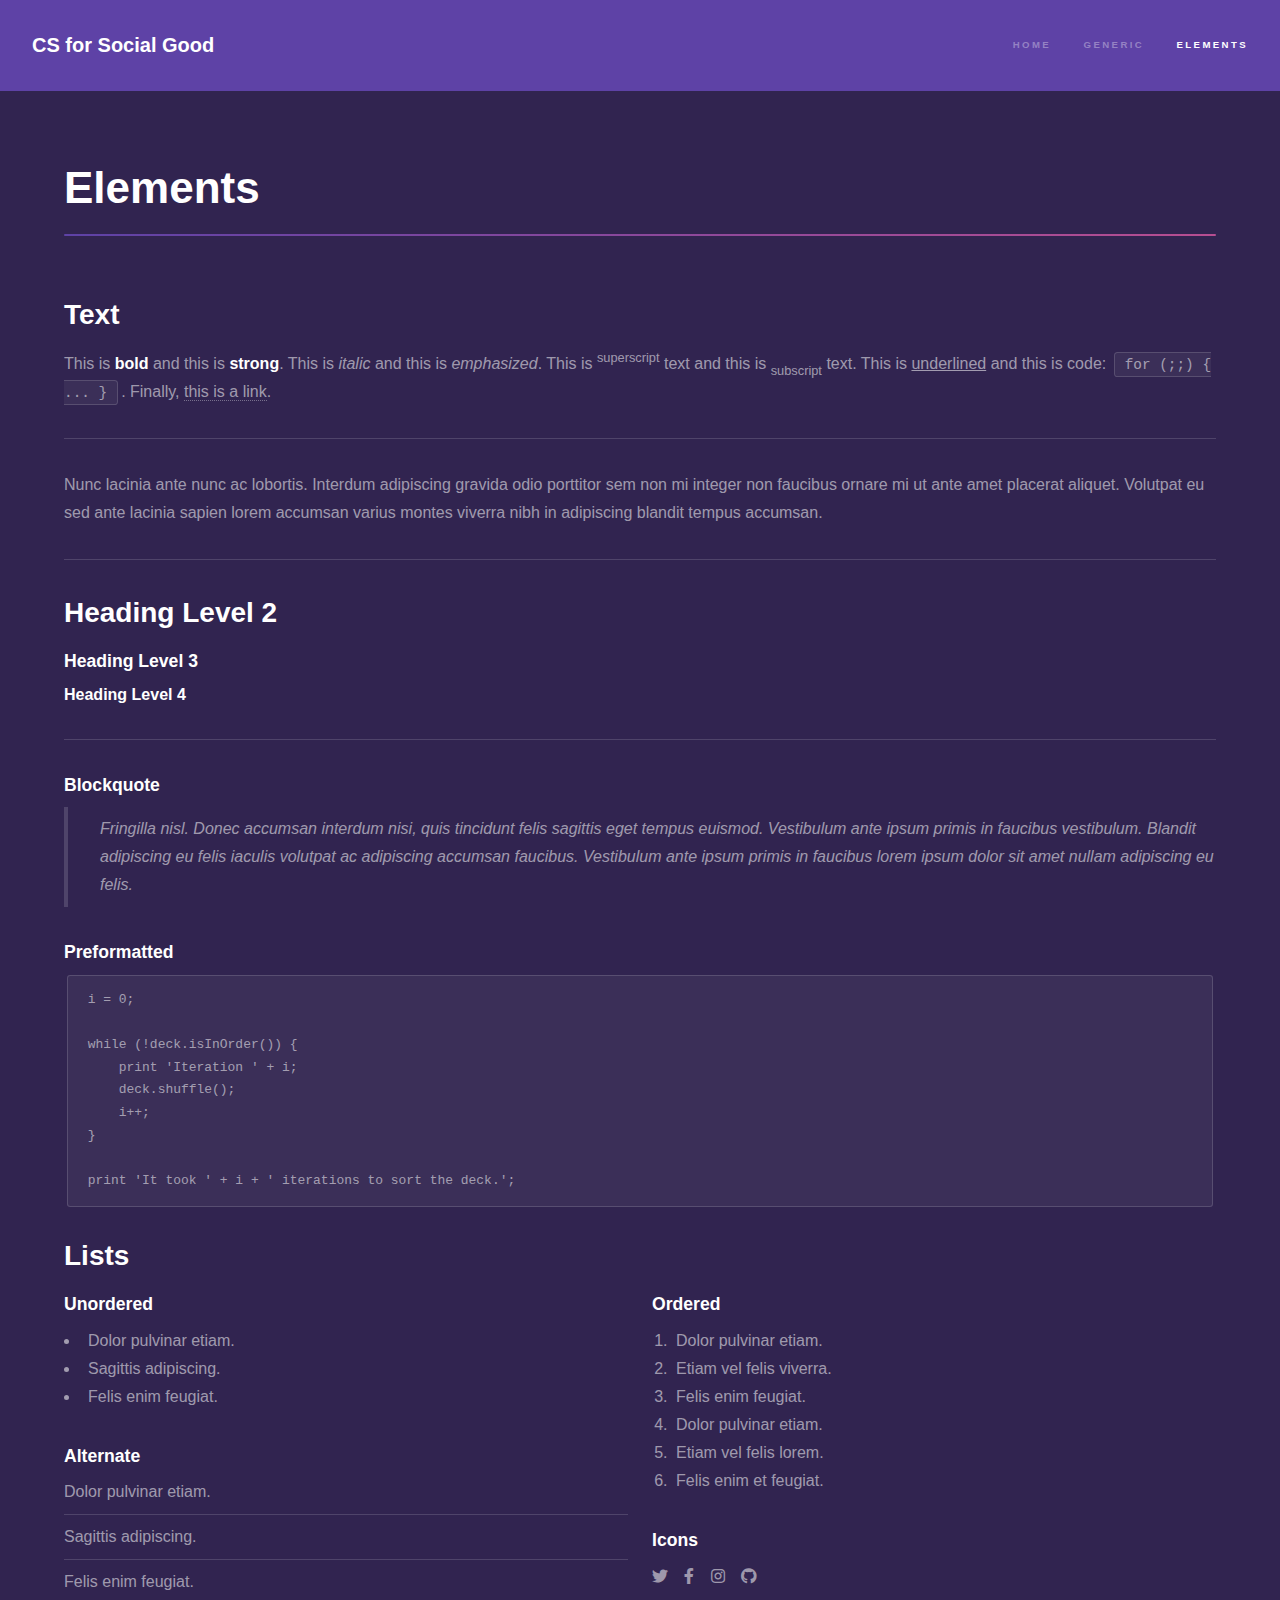
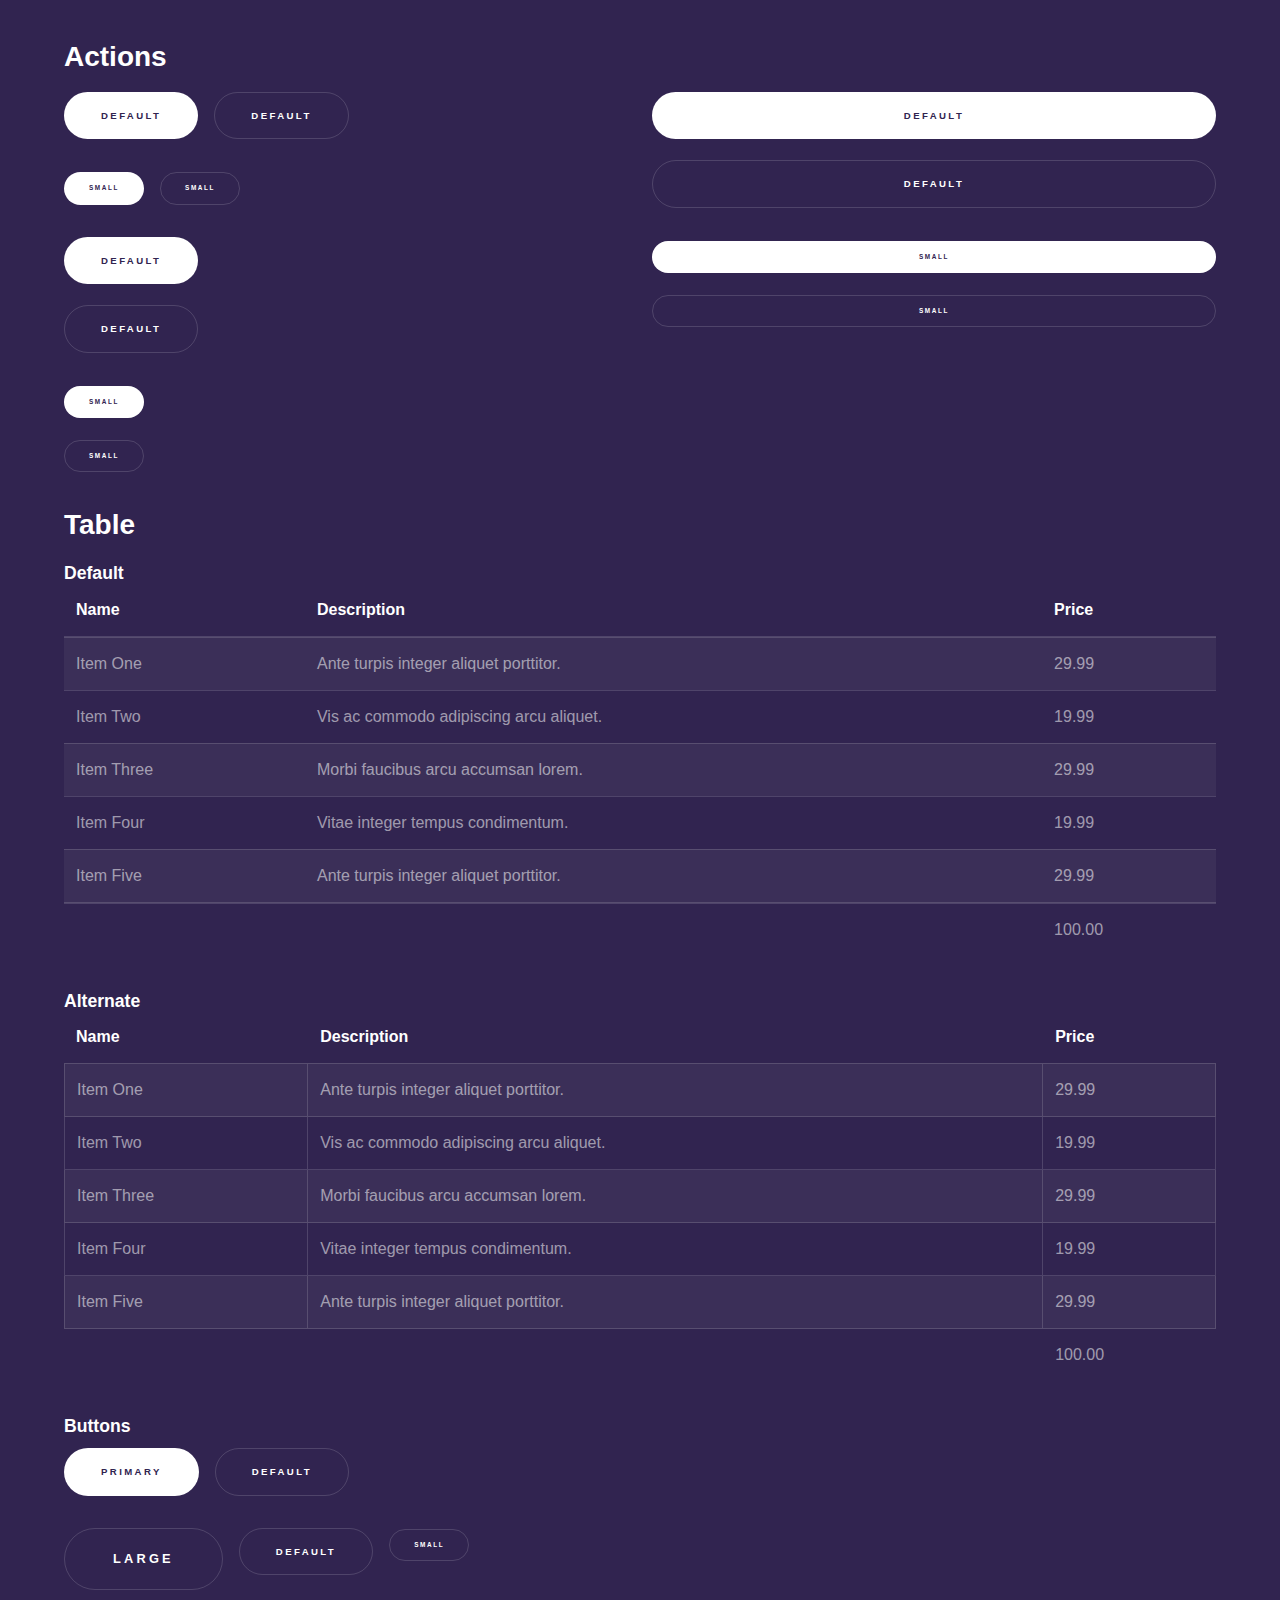
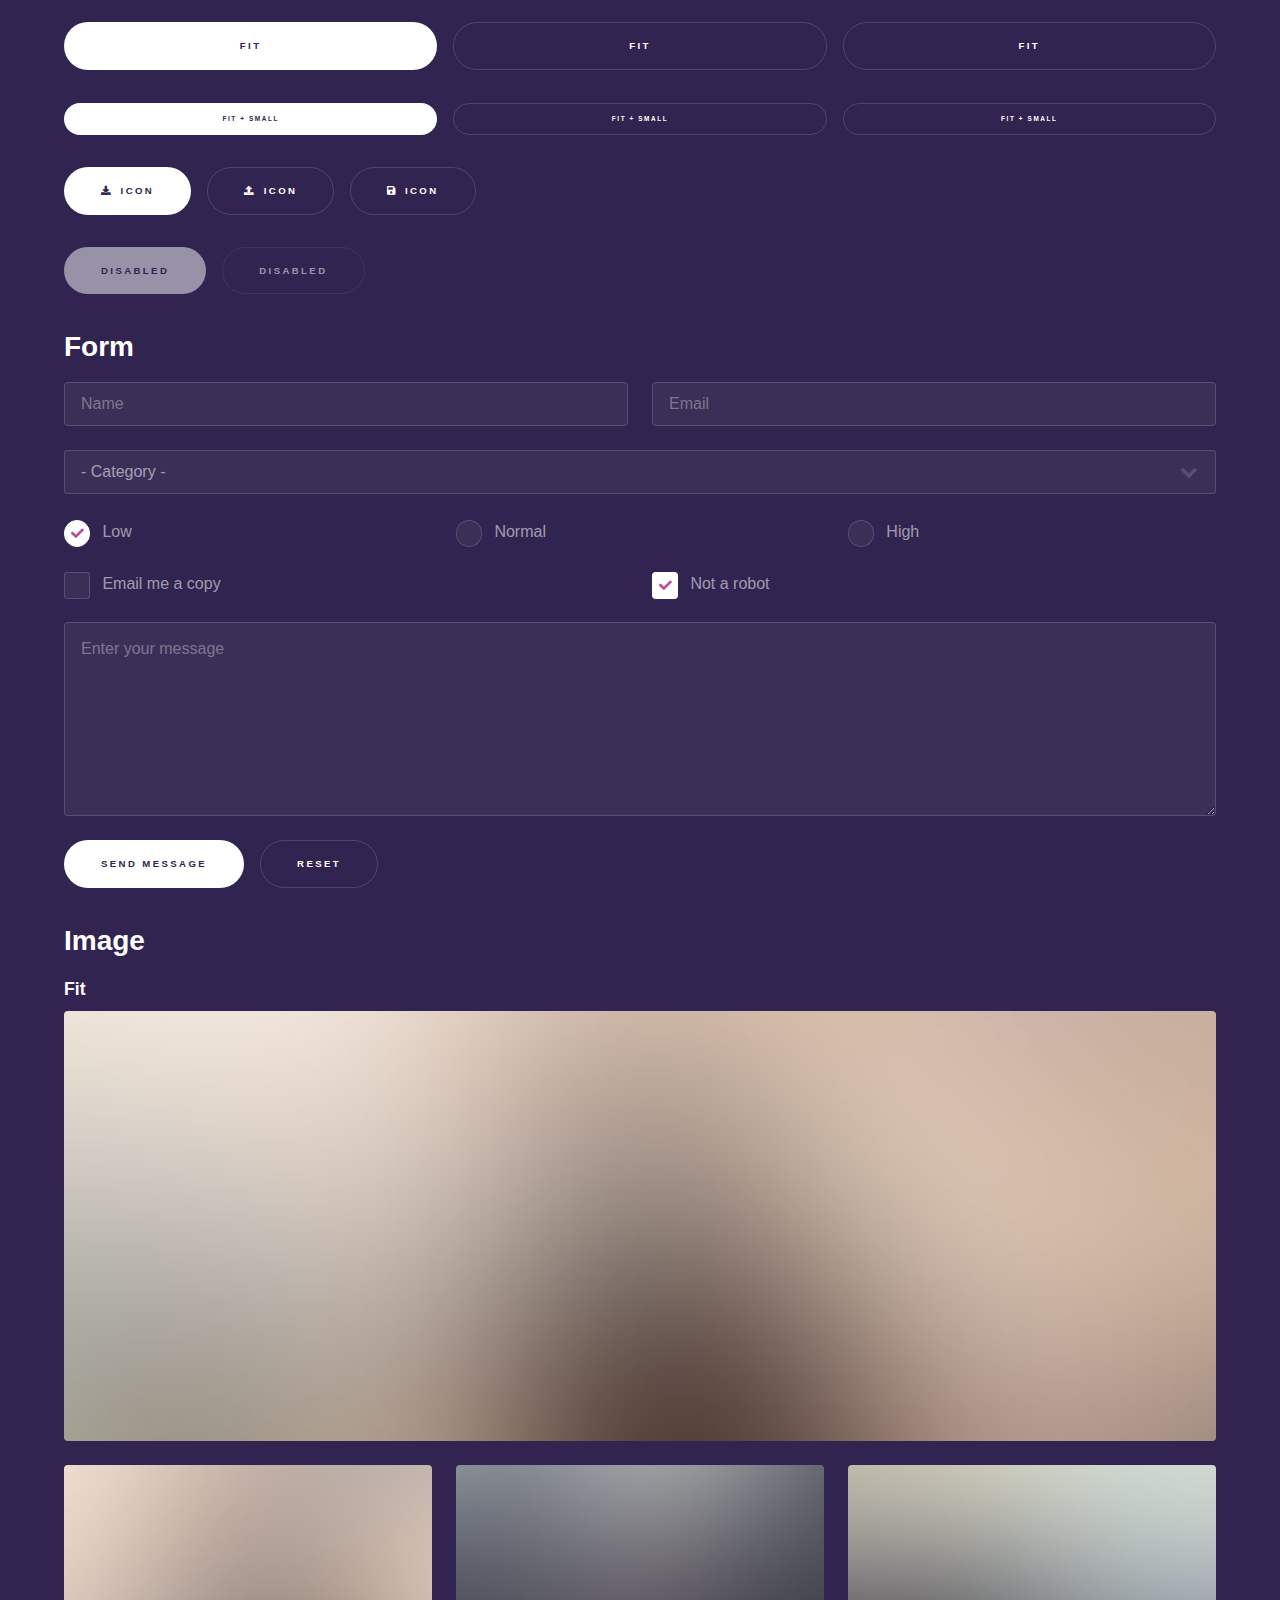
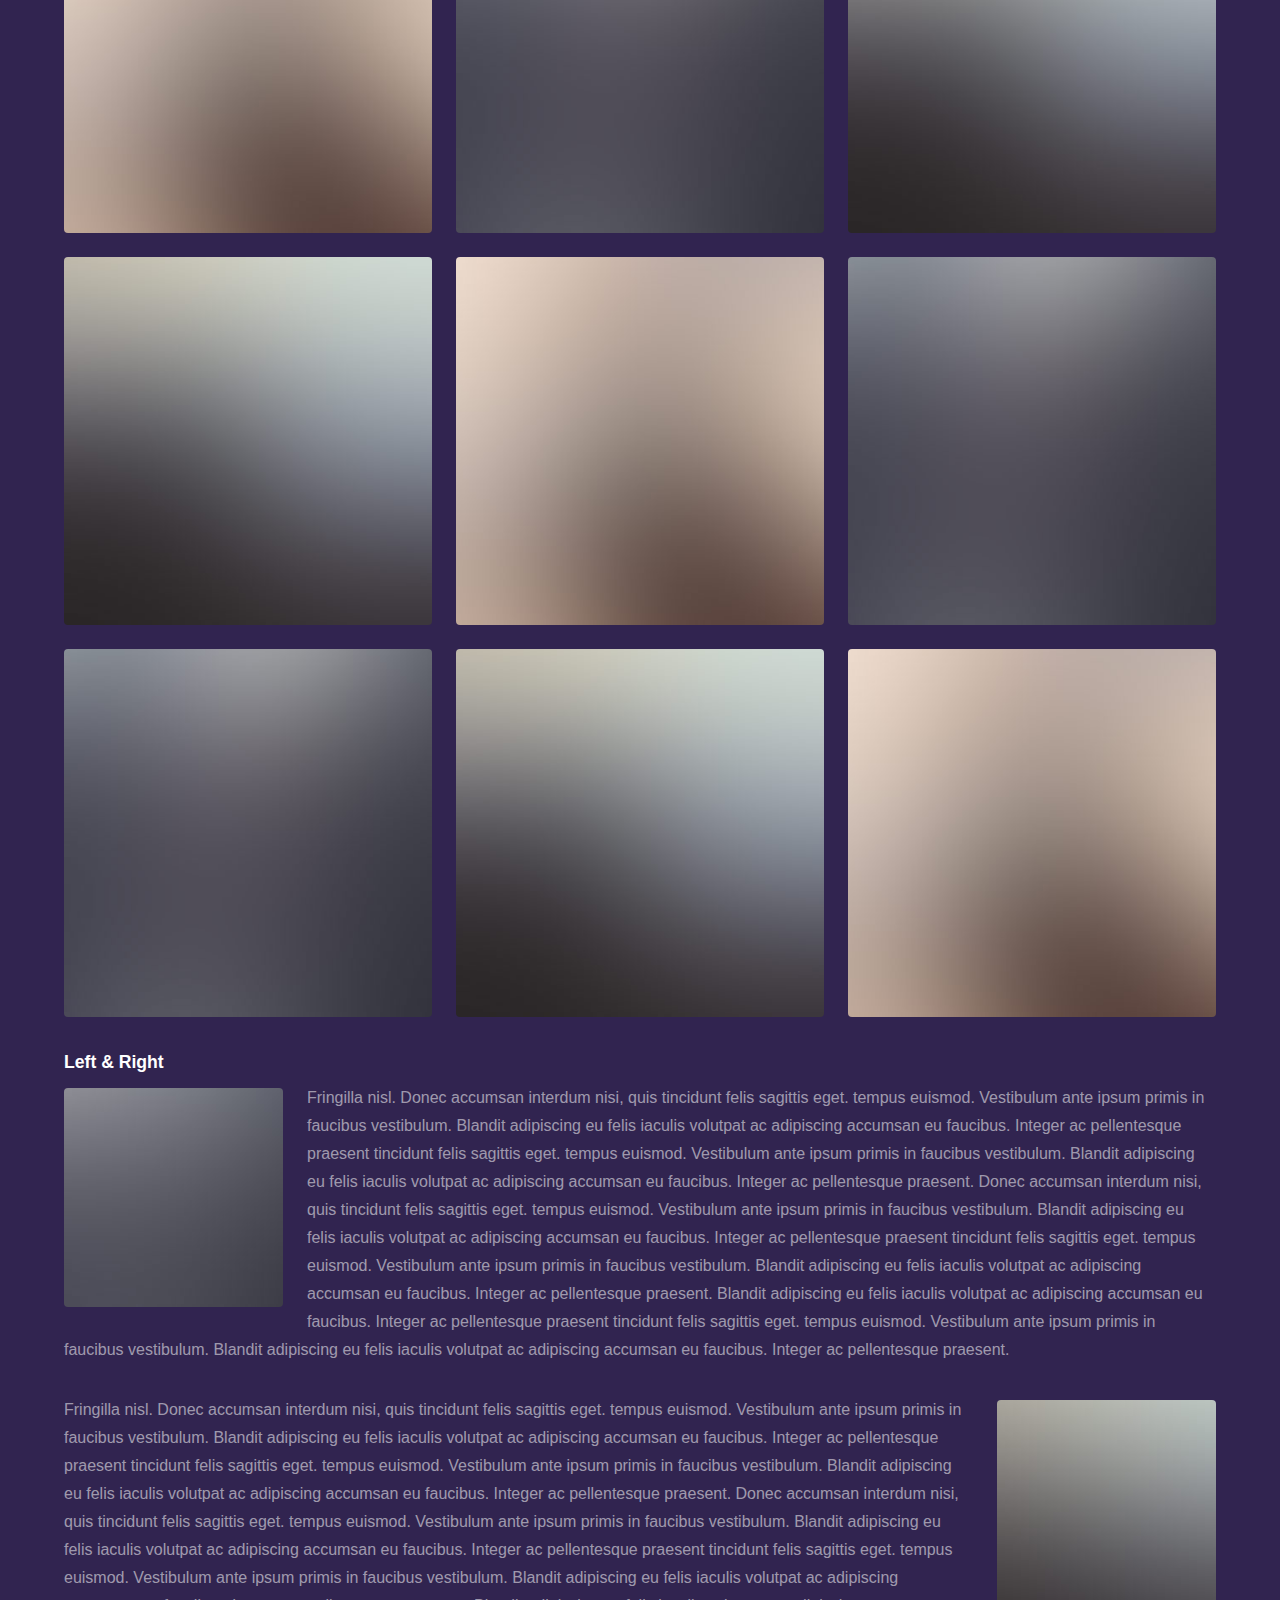
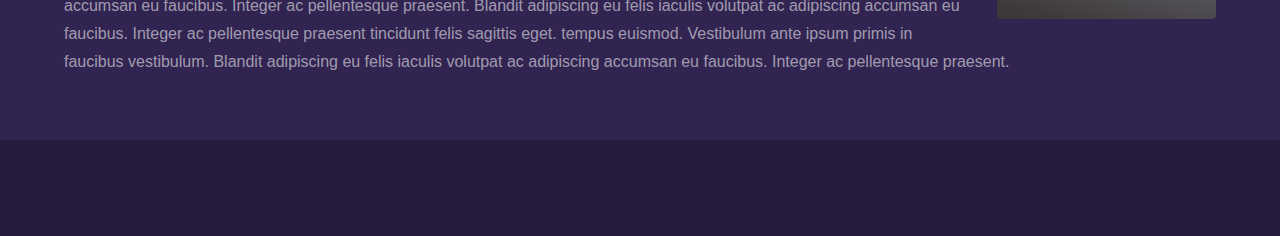
<file: elements.html>
<!DOCTYPE HTML>

<html>
	<head>
		<title></title>
		<meta charset="utf-8" />
		<meta name="viewport" content="width=device-width, initial-scale=1, user-scalable=no" />
		<link rel="stylesheet" href="assets/css/main.css" />
		<noscript><link rel="stylesheet" href="assets/css/noscript.css" /></noscript>
	</head>
	<body class="is-preload">

		<!-- Header -->
			<header id="header">
				<a href="index.html" class="title">CS for Social Good</a>
				<nav>
					<ul>
						<li><a href="index.html">Home</a></li>
						<li><a href="generic.html">Generic</a></li>
						<li><a href="elements.html"  class="active">Elements</a></li>
					</ul>
				</nav>
			</header>

		<!-- Wrapper -->
			<div id="wrapper">

				<!-- Main -->
					<section id="main" class="wrapper">
						<div class="inner">
							<h1 class="major">Elements</h1>

							<!-- Text -->
								<section>
									<h2>Text</h2>
									<p>This is <b>bold</b> and this is <strong>strong</strong>. This is <i>italic</i> and this is <em>emphasized</em>.
									This is <sup>superscript</sup> text and this is <sub>subscript</sub> text.
									This is <u>underlined</u> and this is code: <code>for (;;) { ... }</code>. Finally, <a href="#">this is a link</a>.</p>
									<hr />
									<p>Nunc lacinia ante nunc ac lobortis. Interdum adipiscing gravida odio porttitor sem non mi integer non faucibus ornare mi ut ante amet placerat aliquet. Volutpat eu sed ante lacinia sapien lorem accumsan varius montes viverra nibh in adipiscing blandit tempus accumsan.</p>
									<hr />
									<h2>Heading Level 2</h2>
									<h3>Heading Level 3</h3>
									<h4>Heading Level 4</h4>
									<hr />
									<h3>Blockquote</h3>
									<blockquote>Fringilla nisl. Donec accumsan interdum nisi, quis tincidunt felis sagittis eget tempus euismod. Vestibulum ante ipsum primis in faucibus vestibulum. Blandit adipiscing eu felis iaculis volutpat ac adipiscing accumsan faucibus. Vestibulum ante ipsum primis in faucibus lorem ipsum dolor sit amet nullam adipiscing eu felis.</blockquote>
									<h3>Preformatted</h3>
									<pre><code>i = 0;

while (!deck.isInOrder()) {
    print 'Iteration ' + i;
    deck.shuffle();
    i++;
}

print 'It took ' + i + ' iterations to sort the deck.';</code></pre>
								</section>

							<!-- Lists -->
								<section>
									<h2>Lists</h2>
									<div class="row">
										<div class="col-6 col-12-medium">
											<h3>Unordered</h3>
											<ul>
												<li>Dolor pulvinar etiam.</li>
												<li>Sagittis adipiscing.</li>
												<li>Felis enim feugiat.</li>
											</ul>
											<h3>Alternate</h3>
											<ul class="alt">
												<li>Dolor pulvinar etiam.</li>
												<li>Sagittis adipiscing.</li>
												<li>Felis enim feugiat.</li>
											</ul>
										</div>
										<div class="col-6 col-12-medium">
											<h3>Ordered</h3>
											<ol>
												<li>Dolor pulvinar etiam.</li>
												<li>Etiam vel felis viverra.</li>
												<li>Felis enim feugiat.</li>
												<li>Dolor pulvinar etiam.</li>
												<li>Etiam vel felis lorem.</li>
												<li>Felis enim et feugiat.</li>
											</ol>
											<h3>Icons</h3>
											<ul class="icons">
												<li><a href="#" class="icon brands fa-twitter"><span class="label">Twitter</span></a></li>
												<li><a href="#" class="icon brands fa-facebook-f"><span class="label">Facebook</span></a></li>
												<li><a href="#" class="icon brands fa-instagram"><span class="label">Instagram</span></a></li>
												<li><a href="#" class="icon brands fa-github"><span class="label">Github</span></a></li>
											</ul>
										</div>
									</div>
									<h2>Actions</h2>
									<div class="row">
										<div class="col-6 col-12-medium">
											<ul class="actions">
												<li><a href="#" class="button primary">Default</a></li>
												<li><a href="#" class="button">Default</a></li>
											</ul>
											<ul class="actions small">
												<li><a href="#" class="button primary small">Small</a></li>
												<li><a href="#" class="button small">Small</a></li>
											</ul>
											<ul class="actions stacked">
												<li><a href="#" class="button primary">Default</a></li>
												<li><a href="#" class="button">Default</a></li>
											</ul>
											<ul class="actions stacked">
												<li><a href="#" class="button primary small">Small</a></li>
												<li><a href="#" class="button small">Small</a></li>
											</ul>
										</div>
										<div class="col-6 col-12-medium">
											<ul class="actions stacked">
												<li><a href="#" class="button primary fit">Default</a></li>
												<li><a href="#" class="button fit">Default</a></li>
											</ul>
											<ul class="actions stacked">
												<li><a href="#" class="button primary small fit">Small</a></li>
												<li><a href="#" class="button small fit">Small</a></li>
											</ul>
										</div>
									</div>
								</section>

							<!-- Table -->
								<section>
									<h2>Table</h2>
									<h3>Default</h3>
									<div class="table-wrapper">
										<table>
											<thead>
												<tr>
													<th>Name</th>
													<th>Description</th>
													<th>Price</th>
												</tr>
											</thead>
											<tbody>
												<tr>
													<td>Item One</td>
													<td>Ante turpis integer aliquet porttitor.</td>
													<td>29.99</td>
												</tr>
												<tr>
													<td>Item Two</td>
													<td>Vis ac commodo adipiscing arcu aliquet.</td>
													<td>19.99</td>
												</tr>
												<tr>
													<td>Item Three</td>
													<td> Morbi faucibus arcu accumsan lorem.</td>
													<td>29.99</td>
												</tr>
												<tr>
													<td>Item Four</td>
													<td>Vitae integer tempus condimentum.</td>
													<td>19.99</td>
												</tr>
												<tr>
													<td>Item Five</td>
													<td>Ante turpis integer aliquet porttitor.</td>
													<td>29.99</td>
												</tr>
											</tbody>
											<tfoot>
												<tr>
													<td colspan="2"></td>
													<td>100.00</td>
												</tr>
											</tfoot>
										</table>
									</div>

									<h3>Alternate</h3>
									<div class="table-wrapper">
										<table class="alt">
											<thead>
												<tr>
													<th>Name</th>
													<th>Description</th>
													<th>Price</th>
												</tr>
											</thead>
											<tbody>
												<tr>
													<td>Item One</td>
													<td>Ante turpis integer aliquet porttitor.</td>
													<td>29.99</td>
												</tr>
												<tr>
													<td>Item Two</td>
													<td>Vis ac commodo adipiscing arcu aliquet.</td>
													<td>19.99</td>
												</tr>
												<tr>
													<td>Item Three</td>
													<td> Morbi faucibus arcu accumsan lorem.</td>
													<td>29.99</td>
												</tr>
												<tr>
													<td>Item Four</td>
													<td>Vitae integer tempus condimentum.</td>
													<td>19.99</td>
												</tr>
												<tr>
													<td>Item Five</td>
													<td>Ante turpis integer aliquet porttitor.</td>
													<td>29.99</td>
												</tr>
											</tbody>
											<tfoot>
												<tr>
													<td colspan="2"></td>
													<td>100.00</td>
												</tr>
											</tfoot>
										</table>
									</div>
								</section>

							<!-- Buttons -->
								<section>
									<h3>Buttons</h3>
									<ul class="actions">
										<li><a href="#" class="button primary">Primary</a></li>
										<li><a href="#" class="button">Default</a></li>
									</ul>
									<ul class="actions">
										<li><a href="#" class="button large">Large</a></li>
										<li><a href="#" class="button">Default</a></li>
										<li><a href="#" class="button small">Small</a></li>
									</ul>
									<ul class="actions fit">
										<li><a href="#" class="button primary fit">Fit</a></li>
										<li><a href="#" class="button fit">Fit</a></li>
										<li><a href="#" class="button fit">Fit</a></li>
									</ul>
									<ul class="actions fit small">
										<li><a href="#" class="button primary fit small">Fit + Small</a></li>
										<li><a href="#" class="button fit small">Fit + Small</a></li>
										<li><a href="#" class="button fit small">Fit + Small</a></li>
									</ul>
									<ul class="actions">
										<li><a href="#" class="button primary icon solid fa-download">Icon</a></li>
										<li><a href="#" class="button icon solid fa-upload">Icon</a></li>
										<li><a href="#" class="button icon solid fa-save">Icon</a></li>
									</ul>
									<ul class="actions">
										<li><span class="button primary disabled">Disabled</span></li>
										<li><span class="button disabled">Disabled</span></li>
									</ul>
								</section>

							<!-- Form -->
								<section>
									<h2>Form</h2>
									<form method="post" action="#">
										<div class="row gtr-uniform">
											<div class="col-6 col-12-xsmall">
												<input type="text" name="demo-name" id="demo-name" value="" placeholder="Name" />
											</div>
											<div class="col-6 col-12-xsmall">
												<input type="email" name="demo-email" id="demo-email" value="" placeholder="Email" />
											</div>
											<div class="col-12">
												<select name="demo-category" id="demo-category">
													<option value="">- Category -</option>
													<option value="1">Manufacturing</option>
													<option value="1">Shipping</option>
													<option value="1">Administration</option>
													<option value="1">Human Resources</option>
												</select>
											</div>
											<div class="col-4 col-12-small">
												<input type="radio" id="demo-priority-low" name="demo-priority" checked>
												<label for="demo-priority-low">Low</label>
											</div>
											<div class="col-4 col-12-small">
												<input type="radio" id="demo-priority-normal" name="demo-priority">
												<label for="demo-priority-normal">Normal</label>
											</div>
											<div class="col-4 col-12-small">
												<input type="radio" id="demo-priority-high" name="demo-priority">
												<label for="demo-priority-high">High</label>
											</div>
											<div class="col-6 col-12-small">
												<input type="checkbox" id="demo-copy" name="demo-copy">
												<label for="demo-copy">Email me a copy</label>
											</div>
											<div class="col-6 col-12-small">
												<input type="checkbox" id="demo-human" name="demo-human" checked>
												<label for="demo-human">Not a robot</label>
											</div>
											<div class="col-12">
												<textarea name="demo-message" id="demo-message" placeholder="Enter your message" rows="6"></textarea>
											</div>
											<div class="col-12">
												<ul class="actions">
													<li><input type="submit" value="Send Message" class="primary" /></li>
													<li><input type="reset" value="Reset" /></li>
												</ul>
											</div>
										</div>
									</form>
								</section>

							<!-- Image -->
								<section>
									<h2>Image</h2>
									<h3>Fit</h3>
									<div class="box alt">
										<div class="row gtr-uniform">
											<div class="col-12"><span class="image fit"><img src="images/pic04.jpg" alt="" /></span></div>
											<div class="col-4"><span class="image fit"><img src="images/pic01.jpg" alt="" /></span></div>
											<div class="col-4"><span class="image fit"><img src="images/pic02.jpg" alt="" /></span></div>
											<div class="col-4"><span class="image fit"><img src="images/pic03.jpg" alt="" /></span></div>
											<div class="col-4"><span class="image fit"><img src="images/pic03.jpg" alt="" /></span></div>
											<div class="col-4"><span class="image fit"><img src="images/pic01.jpg" alt="" /></span></div>
											<div class="col-4"><span class="image fit"><img src="images/pic02.jpg" alt="" /></span></div>
											<div class="col-4"><span class="image fit"><img src="images/pic02.jpg" alt="" /></span></div>
											<div class="col-4"><span class="image fit"><img src="images/pic03.jpg" alt="" /></span></div>
											<div class="col-4"><span class="image fit"><img src="images/pic01.jpg" alt="" /></span></div>
										</div>
									</div>
									<h3>Left &amp; Right</h3>
									<p><span class="image left"><img src="images/pic05.jpg" alt="" /></span>Fringilla nisl. Donec accumsan interdum nisi, quis tincidunt felis sagittis eget. tempus euismod. Vestibulum ante ipsum primis in faucibus vestibulum. Blandit adipiscing eu felis iaculis volutpat ac adipiscing accumsan eu faucibus. Integer ac pellentesque praesent tincidunt felis sagittis eget. tempus euismod. Vestibulum ante ipsum primis in faucibus vestibulum. Blandit adipiscing eu felis iaculis volutpat ac adipiscing accumsan eu faucibus. Integer ac pellentesque praesent. Donec accumsan interdum nisi, quis tincidunt felis sagittis eget. tempus euismod. Vestibulum ante ipsum primis in faucibus vestibulum. Blandit adipiscing eu felis iaculis volutpat ac adipiscing accumsan eu faucibus. Integer ac pellentesque praesent tincidunt felis sagittis eget. tempus euismod. Vestibulum ante ipsum primis in faucibus vestibulum. Blandit adipiscing eu felis iaculis volutpat ac adipiscing accumsan eu faucibus. Integer ac pellentesque praesent. Blandit adipiscing eu felis iaculis volutpat ac adipiscing accumsan eu faucibus. Integer ac pellentesque praesent tincidunt felis sagittis eget. tempus euismod. Vestibulum ante ipsum primis in faucibus vestibulum. Blandit adipiscing eu felis iaculis volutpat ac adipiscing accumsan eu faucibus. Integer ac pellentesque praesent.</p>
									<p><span class="image right"><img src="images/pic06.jpg" alt="" /></span>Fringilla nisl. Donec accumsan interdum nisi, quis tincidunt felis sagittis eget. tempus euismod. Vestibulum ante ipsum primis in faucibus vestibulum. Blandit adipiscing eu felis iaculis volutpat ac adipiscing accumsan eu faucibus. Integer ac pellentesque praesent tincidunt felis sagittis eget. tempus euismod. Vestibulum ante ipsum primis in faucibus vestibulum. Blandit adipiscing eu felis iaculis volutpat ac adipiscing accumsan eu faucibus. Integer ac pellentesque praesent. Donec accumsan interdum nisi, quis tincidunt felis sagittis eget. tempus euismod. Vestibulum ante ipsum primis in faucibus vestibulum. Blandit adipiscing eu felis iaculis volutpat ac adipiscing accumsan eu faucibus. Integer ac pellentesque praesent tincidunt felis sagittis eget. tempus euismod. Vestibulum ante ipsum primis in faucibus vestibulum. Blandit adipiscing eu felis iaculis volutpat ac adipiscing accumsan eu faucibus. Integer ac pellentesque praesent. Blandit adipiscing eu felis iaculis volutpat ac adipiscing accumsan eu faucibus. Integer ac pellentesque praesent tincidunt felis sagittis eget. tempus euismod. Vestibulum ante ipsum primis in faucibus vestibulum. Blandit adipiscing eu felis iaculis volutpat ac adipiscing accumsan eu faucibus. Integer ac pellentesque praesent.</p>
								</section>

						</div>
					</section>

			</div>

		<!-- Footer -->
			<footer id="footer" class="wrapper alt">
				<div class="inner">
				
				</div>
			</footer>

		<!-- Scripts -->
			<script src="assets/js/jquery.min.js"></script>
			<script src="assets/js/jquery.scrollex.min.js"></script>
			<script src="assets/js/jquery.scrolly.min.js"></script>
			<script src="assets/js/browser.min.js"></script>
			<script src="assets/js/breakpoints.min.js"></script>
			<script src="assets/js/util.js"></script>
			<script src="assets/js/main.js"></script>

	</body>
</html>
</file>
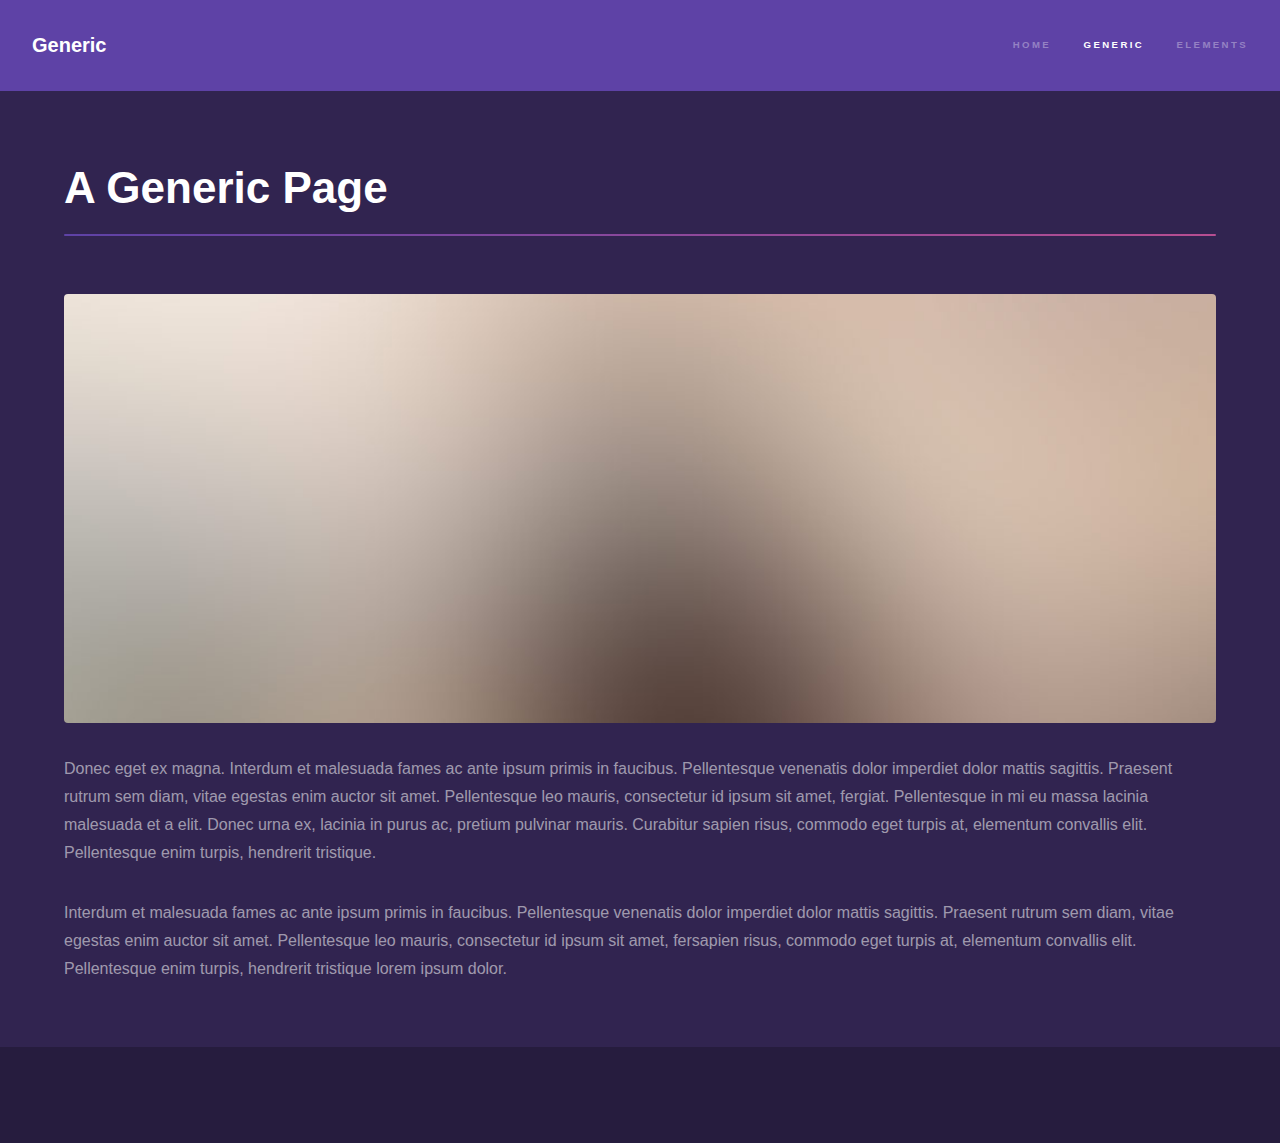
<file: generic.html>
<!DOCTYPE HTML>

<html>
	<head>
		<title>CS for Social Good Club</title>
		<meta charset="utf-8" />
		<meta name="viewport" content="width=device-width, initial-scale=1, user-scalable=no" />
		<link rel="stylesheet" href="assets/css/main.css" />
		<noscript><link rel="stylesheet" href="assets/css/noscript.css" /></noscript>
	</head>
	<body class="is-preload">

		<!-- Header -->
			<header id="header">
				<a href="index.html" class="title">Generic</a>
				<nav>
					<ul>
						<li><a href="index.html">Home</a></li>
						<li><a href="generic.html" class="active">Generic</a></li>
						<li><a href="elements.html">Elements</a></li>
					</ul>
				</nav>
			</header>

		<!-- Wrapper -->
			<div id="wrapper">

				<!-- Main -->
					<section id="main" class="wrapper">
						<div class="inner">
							<h1 class="major">A Generic Page</h1>
							<span class="image fit"><img src="images/pic04.jpg" alt="" /></span>
							<p>Donec eget ex magna. Interdum et malesuada fames ac ante ipsum primis in faucibus. Pellentesque venenatis dolor imperdiet dolor mattis sagittis. Praesent rutrum sem diam, vitae egestas enim auctor sit amet. Pellentesque leo mauris, consectetur id ipsum sit amet, fergiat. Pellentesque in mi eu massa lacinia malesuada et a elit. Donec urna ex, lacinia in purus ac, pretium pulvinar mauris. Curabitur sapien risus, commodo eget turpis at, elementum convallis elit. Pellentesque enim turpis, hendrerit tristique.</p>
							<p>Interdum et malesuada fames ac ante ipsum primis in faucibus. Pellentesque venenatis dolor imperdiet dolor mattis sagittis. Praesent rutrum sem diam, vitae egestas enim auctor sit amet. Pellentesque leo mauris, consectetur id ipsum sit amet, fersapien risus, commodo eget turpis at, elementum convallis elit. Pellentesque enim turpis, hendrerit tristique lorem ipsum dolor.</p>
						</div>
					</section>

			</div>

		<!-- Footer -->
			<footer id="footer" class="wrapper alt">
				<div class="inner">
					
				</div>
			</footer>

		<!-- Scripts -->
			<script src="assets/js/jquery.min.js"></script>
			<script src="assets/js/jquery.scrollex.min.js"></script>
			<script src="assets/js/jquery.scrolly.min.js"></script>
			<script src="assets/js/browser.min.js"></script>
			<script src="assets/js/breakpoints.min.js"></script>
			<script src="assets/js/util.js"></script>
			<script src="assets/js/main.js"></script>

	</body>
</html>
</file>
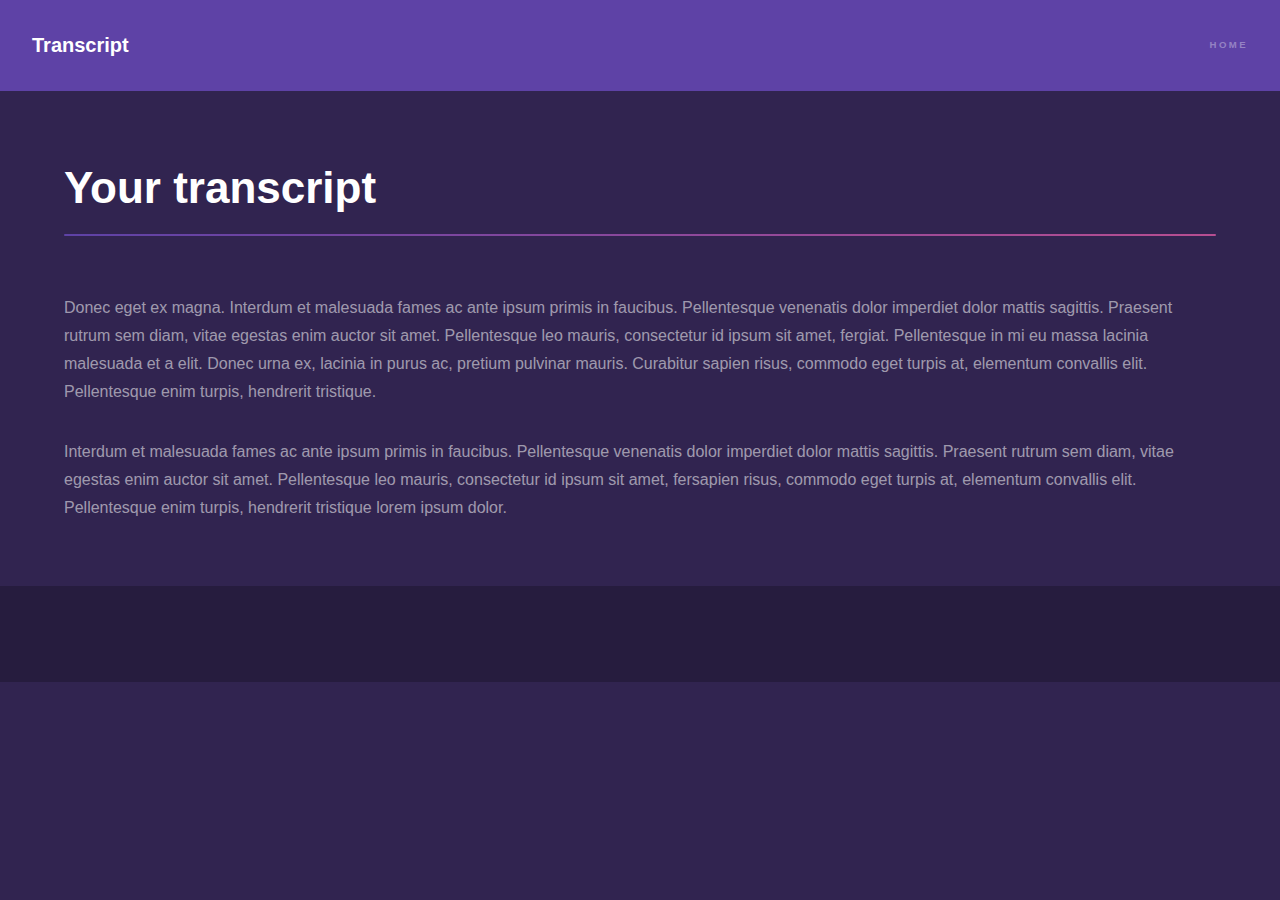
<file: transcript.html>
<!DOCTYPE HTML>

<html>
	<head>
		<title>CS for Social Good Club</title>
		<meta charset="utf-8" />
		<meta name="viewport" content="width=device-width, initial-scale=1, user-scalable=no" />
		<link rel="stylesheet" href="assets/css/main.css" />
		<noscript><link rel="stylesheet" href="assets/css/noscript.css" /></noscript>
	</head>
	<body class="is-preload">

		<!-- Header -->
			<header id="header">
				<a href="index.html" class="title">Transcript</a>
				<nav>
					<ul>
						<li><a href="index.html">Home</a></li>
						
					</ul>
				</nav>
			</header>

		<!-- Wrapper -->
			<div id="wrapper">

				<!-- Main -->
					<section id="main" class="wrapper">
						<div class="inner">
							<h1 class="major">Your transcript</h1>
						
							<p>Donec eget ex magna. Interdum et malesuada fames ac ante ipsum primis in faucibus. Pellentesque venenatis dolor imperdiet dolor mattis sagittis. Praesent rutrum sem diam, vitae egestas enim auctor sit amet. Pellentesque leo mauris, consectetur id ipsum sit amet, fergiat. Pellentesque in mi eu massa lacinia malesuada et a elit. Donec urna ex, lacinia in purus ac, pretium pulvinar mauris. Curabitur sapien risus, commodo eget turpis at, elementum convallis elit. Pellentesque enim turpis, hendrerit tristique.</p>
							<p>Interdum et malesuada fames ac ante ipsum primis in faucibus. Pellentesque venenatis dolor imperdiet dolor mattis sagittis. Praesent rutrum sem diam, vitae egestas enim auctor sit amet. Pellentesque leo mauris, consectetur id ipsum sit amet, fersapien risus, commodo eget turpis at, elementum convallis elit. Pellentesque enim turpis, hendrerit tristique lorem ipsum dolor.</p>
						</div>
					</section>

			</div>

		<!-- Footer -->
			<footer id="footer" class="wrapper alt">
				<div class="inner">
					
				</div>
			</footer>

		<!-- Scripts -->
			<script src="assets/js/jquery.min.js"></script>
			<script src="assets/js/jquery.scrollex.min.js"></script>
			<script src="assets/js/jquery.scrolly.min.js"></script>
			<script src="assets/js/browser.min.js"></script>
			<script src="assets/js/breakpoints.min.js"></script>
			<script src="assets/js/util.js"></script>
			<script src="assets/js/main.js"></script>

	</body>
</html>
</file>
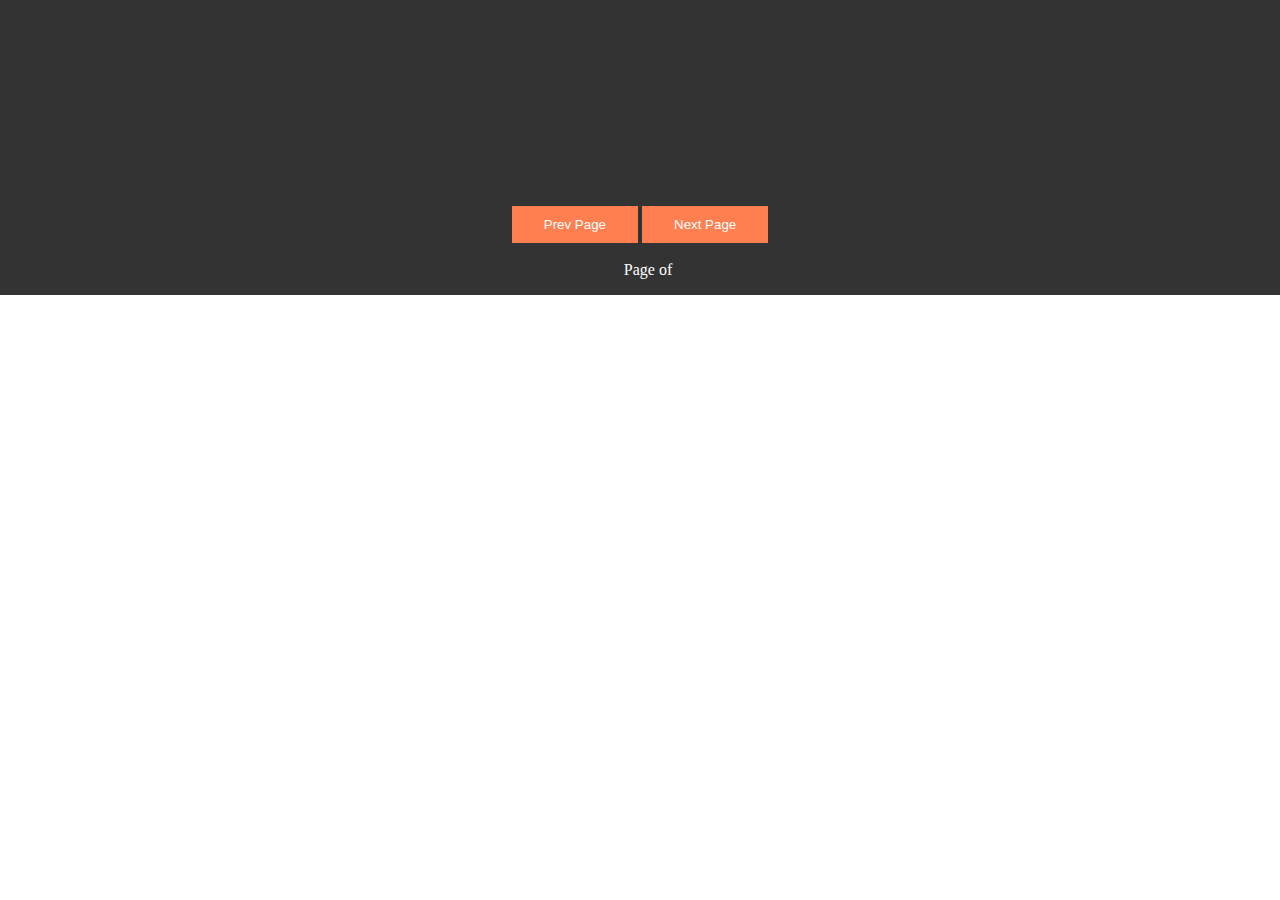
<file: Pdf-viewer/pdf-template.html>
<!DOCTYPE html>
<html lang="en">
  <head>
    <meta charset="UTF-8" />
    <meta name="viewport" content="width=device-width, initial-scale=1.0" />
    <meta http-equiv="X-UA-Compatible" content="ie=edge" />
    <link
      rel="stylesheet"
      href="https://use.fontawesome.com/releases/v5.7.2/css/all.css"
      integrity="sha384-fnmOCqbTlWIlj8LyTjo7mOUStjsKC4pOpQbqyi7RrhN7udi9RwhKkMHpvLbHG9Sr"
      crossorigin="anonymous"
    />
    <link rel="stylesheet" href="css/style.css" />
    <title>PDF Viewer</title>
  </head>
  <body>
    <div class="top-bar">
      <div class="container">
        <canvas id="pdf-render"></canvas>
      </div>
      <br>
      <br>
      <button class="btn" id="prev-page">
        <i class="fas fa-arrow-circle-left"></i> Prev Page
      </button>
      <button class="btn" id="next-page">
        Next Page <i class="fas fa-arrow-circle-right"></i>
      </button>
      <br>
      <br>
      <span class="page-info" style="text-align: center;">
        Page <span id="page-num"></span> of <span id="page-count"></span>
      </span>
    </div>
    <script src="https://mozilla.github.io/pdf.js/build/pdf.js"></script>
    <script src="js/main.js"></script>
  </body>
</html>
</file>
<file: assets/css/noscript.css>
/*
	Hyperspace by HTML5 UP
	html5up.net | @ajlkn
	Free for personal and commercial use under the CCA 3.0 license (html5up.net/license)
*/

/* Spotlights */

	.spotlights > section > .image:before {
		opacity: 0 !important;
	}

	.spotlights > section > .content > .inner {
		-moz-transform: none !important;
		-webkit-transform: none !important;
		-ms-transform: none !important;
		transform: none !important;
		opacity: 1 !important;
	}

/* Wrapper */

	.wrapper > .inner {
		opacity: 1 !important;
		-moz-transform: none !important;
		-webkit-transform: none !important;
		-ms-transform: none !important;
		transform: none !important;
	}

/* Sidebar */

	#sidebar > .inner {
		opacity: 1 !important;
	}

	#sidebar nav > ul > li {
		-moz-transform: none !important;
		-webkit-transform: none !important;
		-ms-transform: none !important;
		transform: none !important;
		opacity: 1 !important;
	}
</file>
<file: Pdf-viewer/css/style.css>
* {
  margin: 0;
  padding: 0;
}

#pdf-render {
  margin-left: auto;
  margin-right: auto;
}

.top-bar {
  background: #333;
  color: #fff;
  padding: 1rem;
  text-align: center;
}

.btn {
  background: coral;
  color: #fff;
  border: none;
  outline: none;
  cursor: pointer;
  padding: 0.7rem 2rem;
}

.btn:hover {
  opacity: 0.9;
}

.page-info {
  margin-left: 1rem;
}

.error {
  background: orangered;
  color: #fff;
  padding: 1rem;
}
</file>
<file: assets/css/main.css>
@import url(fontawesome-all.min.css);

/*
	Hyperspace by HTML5 UP
	html5up.net | @ajlkn
	Free for personal and commercial use under the CCA 3.0 license (html5up.net/license)
*/

html, body, div, span, applet, object,
iframe, h1, h2, h3, h4, h5, h6, p, blockquote,
pre, a, abbr, acronym, address, big, cite,
code, del, dfn, em, img, ins, kbd, q, s, samp,
small, strike, strong, sub, sup, tt, var, b,
u, i, center, dl, dt, dd, ol, ul, li, fieldset,
form, label, legend, table, caption, tbody,
tfoot, thead, tr, th, td, article, aside,
canvas, details, embed, figure, figcaption,
footer, header, hgroup, menu, nav, output, ruby,
section, summary, time, mark, audio, video {
	margin: 0;
	padding: 0;
	border: 0;
	font-size: 100%;
	font: inherit;
	vertical-align: baseline;}

article, aside, details, figcaption, figure,
footer, header, hgroup, menu, nav, section {
	display: block;}

body {
	line-height: 1;
}

ol, ul {
	list-style: none;
}

blockquote, q {
	quotes: none;
}

	blockquote:before, blockquote:after, q:before, q:after {
		content: '';
		content: none;
	}

table {
	border-collapse: collapse;
	border-spacing: 0;
}

body {
	-webkit-text-size-adjust: none;
}

mark {
	background-color: transparent;
	color: inherit;
}

input::-moz-focus-inner {
	border: 0;
	padding: 0;
}

input, select, textarea {
	-moz-appearance: none;
	-webkit-appearance: none;
	-ms-appearance: none;
	appearance: none;
}

/* Basic */

	@-ms-viewport {
		width: device-width;
	}

	body {
		-ms-overflow-style: scrollbar;
	}

	@media screen and (max-width: 480px) {

		html, body {
			min-width: 320px;
		}

	}

	html {
		box-sizing: border-box;
	}

	*, *:before, *:after {
		box-sizing: inherit;
	}

	body {
		background: #312450;
	}

		body.is-preload *, body.is-preload *:before, body.is-preload *:after {
			-moz-animation: none !important;
			-webkit-animation: none !important;
			-ms-animation: none !important;
			animation: none !important;
			-moz-transition: none !important;
			-webkit-transition: none !important;
			-ms-transition: none !important;
			transition: none !important;
		}

/* Type */

	body, input, select, textarea {
		color: rgba(255, 255, 255, 0.55);
		font-family: Arial, Helvetica, sans-serif;
		font-size: 16.5pt;
		font-weight: normal;
		line-height: 1.75;
	}

		@media screen and (max-width: 1680px) {

			body, input, select, textarea {
				font-size: 13pt;
			}

		}

		@media screen and (max-width: 1280px) {

			body, input, select, textarea {
				font-size: 12pt;
			}

		}

		@media screen and (max-width: 360px) {

			body, input, select, textarea {
				font-size: 11pt;
			}

		}

	a {
		-moz-transition: color 0.2s ease, border-bottom-color 0.2s ease;
		-webkit-transition: color 0.2s ease, border-bottom-color 0.2s ease;
		-ms-transition: color 0.2s ease, border-bottom-color 0.2s ease;
		transition: color 0.2s ease, border-bottom-color 0.2s ease;
		border-bottom: dotted 1px rgba(255, 255, 255, 0.35);
		color: inherit;
		text-decoration: none;
	}

		a:hover {
			border-bottom-color: transparent;
			color: #ffffff;
		}

	strong, b {
		color: #ffffff;
		font-weight: bold;
	}

	em, i {
		font-style: italic;
	}

	p {
		margin: 0 0 2em 0;
	}

	h1, h2, h3, h4, h5, h6 {
		color: #ffffff;
		font-weight: bold;
		line-height: 1.5;
		margin: 0 0 0.5em 0;
	}

		h1 a, h2 a, h3 a, h4 a, h5 a, h6 a {
			color: inherit;
			text-decoration: none;
		}

	h1 {
		font-size: 2.75em;
	}

		h1.major {
			margin: 0 0 1.3em 0;
			position: relative;
			padding-bottom: 0.35em;
		}

			h1.major:after {
				background-image: -moz-linear-gradient(to right, #5e42a6, #b74e91);
				background-image: -webkit-linear-gradient(to right, #5e42a6, #b74e91);
				background-image: -ms-linear-gradient(to right, #5e42a6, #b74e91);
				background-image: linear-gradient(to right, #5e42a6, #b74e91);
				-moz-transition: max-width 0.2s ease;
				-webkit-transition: max-width 0.2s ease;
				-ms-transition: max-width 0.2s ease;
				transition: max-width 0.2s ease;
				border-radius: 0.2em;
				bottom: 0;
				content: '';
				height: 0.05em;
				position: absolute;
				right: 0;
				width: 100%;
			}

	h2 {
		font-size: 1.75em;
	}

	h3 {
		font-size: 1.1em;
	}

	h4 {
		font-size: 1em;
	}

	h5 {
		font-size: 0.8em;
	}

	h6 {
		font-size: 0.6em;
	}

	@media screen and (max-width: 736px) {

		h1 {
			font-size: 2em;
		}

		h2 {
			font-size: 1.25em;
		}

		h3 {
			font-size: 1em;
		}

		h4 {
			font-size: 0.8em;
		}

		h5 {
			font-size: 0.6em;
		}

		h6 {
			font-size: 0.6em;
		}

	}

	sub {
		font-size: 0.8em;
		position: relative;
		top: 0.5em;
	}

	sup {
		font-size: 0.8em;
		position: relative;
		top: -0.5em;
	}

	blockquote {
		border-left: solid 4px rgba(255, 255, 255, 0.15);
		font-style: italic;
		margin: 0 0 2em 0;
		padding: 0.5em 0 0.5em 2em;
	}

	code {
		background: rgba(255, 255, 255, 0.05);
		border-radius: 0.25em;
		border: solid 1px rgba(255, 255, 255, 0.15);
		font-family: "Courier New", monospace;
		font-size: 0.9em;
		margin: 0 0.25em;
		padding: 0.25em 0.65em;
	}

	pre {
		-webkit-overflow-scrolling: touch;
		font-family: "Courier New", monospace;
		font-size: 0.9em;
		margin: 0 0 2em 0;
	}

		pre code {
			display: block;
			line-height: 1.75em;
			padding: 1em 1.5em;
			overflow-x: auto;
		}

	hr {
		border: 0;
		border-bottom: solid 1px rgba(255, 255, 255, 0.15);
		margin: 2em 0;
	}

		hr.major {
			margin: 3em 0;
		}

	.align-left {
		text-align: left;
	}

	.align-center {
		text-align: center;
	}

	.align-right {
		text-align: right;
	}

/* Row */

	.row {
		display: flex;
		flex-wrap: wrap;
		box-sizing: border-box;
		align-items: stretch;
	}

		.row > * {
			box-sizing: border-box;
		}

		.row.gtr-uniform > * > :last-child {
			margin-bottom: 0;
		}

		.row.aln-left {
			justify-content: flex-start;
		}

		.row.aln-center {
			justify-content: center;
		}

		.row.aln-right {
			justify-content: flex-end;
		}

		.row.aln-top {
			align-items: flex-start;
		}

		.row.aln-middle {
			align-items: center;
		}

		.row.aln-bottom {
			align-items: flex-end;
		}

		.row > .imp {
			order: -1;
		}

		.row > .col-1 {
			width: 8.33333%;
		}

		.row > .off-1 {
			margin-left: 8.33333%;
		}

		.row > .col-2 {
			width: 16.66667%;
		}

		.row > .off-2 {
			margin-left: 16.66667%;
		}

		.row > .col-3 {
			width: 25%;
		}

		.row > .off-3 {
			margin-left: 25%;
		}

		.row > .col-4 {
			width: 33.33333%;
		}

		.row > .off-4 {
			margin-left: 33.33333%;
		}

		.row > .col-5 {
			width: 41.66667%;
		}

		.row > .off-5 {
			margin-left: 41.66667%;
		}

		.row > .col-6 {
			width: 50%;
		}

		.row > .off-6 {
			margin-left: 50%;
		}

		.row > .col-7 {
			width: 58.33333%;
		}

		.row > .off-7 {
			margin-left: 58.33333%;
		}

		.row > .col-8 {
			width: 66.66667%;
		}

		.row > .off-8 {
			margin-left: 66.66667%;
		}

		.row > .col-9 {
			width: 75%;
		}

		.row > .off-9 {
			margin-left: 75%;
		}

		.row > .col-10 {
			width: 83.33333%;
		}

		.row > .off-10 {
			margin-left: 83.33333%;
		}

		.row > .col-11 {
			width: 91.66667%;
		}

		.row > .off-11 {
			margin-left: 91.66667%;
		}

		.row > .col-12 {
			width: 100%;
		}

		.row > .off-12 {
			margin-left: 100%;
		}

		.row.gtr-0 {
			margin-top: 0;
			margin-left: 0em;
		}

			.row.gtr-0 > * {
				padding: 0 0 0 0em;
			}

			.row.gtr-0.gtr-uniform {
				margin-top: 0em;
			}

				.row.gtr-0.gtr-uniform > * {
					padding-top: 0em;
				}

		.row.gtr-25 {
			margin-top: 0;
			margin-left: -0.375em;
		}

			.row.gtr-25 > * {
				padding: 0 0 0 0.375em;
			}

			.row.gtr-25.gtr-uniform {
				margin-top: -0.375em;
			}

				.row.gtr-25.gtr-uniform > * {
					padding-top: 0.375em;
				}

		.row.gtr-50 {
			margin-top: 0;
			margin-left: -0.75em;
		}

			.row.gtr-50 > * {
				padding: 0 0 0 0.75em;
			}

			.row.gtr-50.gtr-uniform {
				margin-top: -0.75em;
			}

				.row.gtr-50.gtr-uniform > * {
					padding-top: 0.75em;
				}

		.row {
			margin-top: 0;
			margin-left: -1.5em;
		}

			.row > * {
				padding: 0 0 0 1.5em;
			}

			.row.gtr-uniform {
				margin-top: -1.5em;
			}

				.row.gtr-uniform > * {
					padding-top: 1.5em;
				}

		.row.gtr-150 {
			margin-top: 0;
			margin-left: -2.25em;
		}

			.row.gtr-150 > * {
				padding: 0 0 0 2.25em;
			}

			.row.gtr-150.gtr-uniform {
				margin-top: -2.25em;
			}

				.row.gtr-150.gtr-uniform > * {
					padding-top: 2.25em;
				}

		.row.gtr-200 {
			margin-top: 0;
			margin-left: -3em;
		}

			.row.gtr-200 > * {
				padding: 0 0 0 3em;
			}

			.row.gtr-200.gtr-uniform {
				margin-top: -3em;
			}

				.row.gtr-200.gtr-uniform > * {
					padding-top: 3em;
				}

		@media screen and (max-width: 1680px) {

			.row {
				display: flex;
				flex-wrap: wrap;
				box-sizing: border-box;
				align-items: stretch;
			}

				.row > * {
					box-sizing: border-box;
				}

				.row.gtr-uniform > * > :last-child {
					margin-bottom: 0;
				}

				.row.aln-left {
					justify-content: flex-start;
				}

				.row.aln-center {
					justify-content: center;
				}

				.row.aln-right {
					justify-content: flex-end;
				}

				.row.aln-top {
					align-items: flex-start;
				}

				.row.aln-middle {
					align-items: center;
				}

				.row.aln-bottom {
					align-items: flex-end;
				}

				.row > .imp-xlarge {
					order: -1;
				}

				.row > .col-1-xlarge {
					width: 8.33333%;
				}

				.row > .off-1-xlarge {
					margin-left: 8.33333%;
				}

				.row > .col-2-xlarge {
					width: 16.66667%;
				}

				.row > .off-2-xlarge {
					margin-left: 16.66667%;
				}

				.row > .col-3-xlarge {
					width: 25%;
				}

				.row > .off-3-xlarge {
					margin-left: 25%;
				}

				.row > .col-4-xlarge {
					width: 33.33333%;
				}

				.row > .off-4-xlarge {
					margin-left: 33.33333%;
				}

				.row > .col-5-xlarge {
					width: 41.66667%;
				}

				.row > .off-5-xlarge {
					margin-left: 41.66667%;
				}

				.row > .col-6-xlarge {
					width: 50%;
				}

				.row > .off-6-xlarge {
					margin-left: 50%;
				}

				.row > .col-7-xlarge {
					width: 58.33333%;
				}

				.row > .off-7-xlarge {
					margin-left: 58.33333%;
				}

				.row > .col-8-xlarge {
					width: 66.66667%;
				}

				.row > .off-8-xlarge {
					margin-left: 66.66667%;
				}

				.row > .col-9-xlarge {
					width: 75%;
				}

				.row > .off-9-xlarge {
					margin-left: 75%;
				}

				.row > .col-10-xlarge {
					width: 83.33333%;
				}

				.row > .off-10-xlarge {
					margin-left: 83.33333%;
				}

				.row > .col-11-xlarge {
					width: 91.66667%;
				}

				.row > .off-11-xlarge {
					margin-left: 91.66667%;
				}

				.row > .col-12-xlarge {
					width: 100%;
				}

				.row > .off-12-xlarge {
					margin-left: 100%;
				}

				.row.gtr-0 {
					margin-top: 0;
					margin-left: 0em;
				}

					.row.gtr-0 > * {
						padding: 0 0 0 0em;
					}

					.row.gtr-0.gtr-uniform {
						margin-top: 0em;
					}

						.row.gtr-0.gtr-uniform > * {
							padding-top: 0em;
						}

				.row.gtr-25 {
					margin-top: 0;
					margin-left: -0.375em;
				}

					.row.gtr-25 > * {
						padding: 0 0 0 0.375em;
					}

					.row.gtr-25.gtr-uniform {
						margin-top: -0.375em;
					}

						.row.gtr-25.gtr-uniform > * {
							padding-top: 0.375em;
						}

				.row.gtr-50 {
					margin-top: 0;
					margin-left: -0.75em;
				}

					.row.gtr-50 > * {
						padding: 0 0 0 0.75em;
					}

					.row.gtr-50.gtr-uniform {
						margin-top: -0.75em;
					}

						.row.gtr-50.gtr-uniform > * {
							padding-top: 0.75em;
						}

				.row {
					margin-top: 0;
					margin-left: -1.5em;
				}

					.row > * {
						padding: 0 0 0 1.5em;
					}

					.row.gtr-uniform {
						margin-top: -1.5em;
					}

						.row.gtr-uniform > * {
							padding-top: 1.5em;
						}

				.row.gtr-150 {
					margin-top: 0;
					margin-left: -2.25em;
				}

					.row.gtr-150 > * {
						padding: 0 0 0 2.25em;
					}

					.row.gtr-150.gtr-uniform {
						margin-top: -2.25em;
					}

						.row.gtr-150.gtr-uniform > * {
							padding-top: 2.25em;
						}

				.row.gtr-200 {
					margin-top: 0;
					margin-left: -3em;
				}

					.row.gtr-200 > * {
						padding: 0 0 0 3em;
					}

					.row.gtr-200.gtr-uniform {
						margin-top: -3em;
					}

						.row.gtr-200.gtr-uniform > * {
							padding-top: 3em;
						}

		}

		@media screen and (max-width: 1280px) {

			.row {
				display: flex;
				flex-wrap: wrap;
				box-sizing: border-box;
				align-items: stretch;
			}

				.row > * {
					box-sizing: border-box;
				}

				.row.gtr-uniform > * > :last-child {
					margin-bottom: 0;
				}

				.row.aln-left {
					justify-content: flex-start;
				}

				.row.aln-center {
					justify-content: center;
				}

				.row.aln-right {
					justify-content: flex-end;
				}

				.row.aln-top {
					align-items: flex-start;
				}

				.row.aln-middle {
					align-items: center;
				}

				.row.aln-bottom {
					align-items: flex-end;
				}

				.row > .imp-large {
					order: -1;
				}

				.row > .col-1-large {
					width: 8.33333%;
				}

				.row > .off-1-large {
					margin-left: 8.33333%;
				}

				.row > .col-2-large {
					width: 16.66667%;
				}

				.row > .off-2-large {
					margin-left: 16.66667%;
				}

				.row > .col-3-large {
					width: 25%;
				}

				.row > .off-3-large {
					margin-left: 25%;
				}

				.row > .col-4-large {
					width: 33.33333%;
				}

				.row > .off-4-large {
					margin-left: 33.33333%;
				}

				.row > .col-5-large {
					width: 41.66667%;
				}

				.row > .off-5-large {
					margin-left: 41.66667%;
				}

				.row > .col-6-large {
					width: 50%;
				}

				.row > .off-6-large {
					margin-left: 50%;
				}

				.row > .col-7-large {
					width: 58.33333%;
				}

				.row > .off-7-large {
					margin-left: 58.33333%;
				}

				.row > .col-8-large {
					width: 66.66667%;
				}

				.row > .off-8-large {
					margin-left: 66.66667%;
				}

				.row > .col-9-large {
					width: 75%;
				}

				.row > .off-9-large {
					margin-left: 75%;
				}

				.row > .col-10-large {
					width: 83.33333%;
				}

				.row > .off-10-large {
					margin-left: 83.33333%;
				}

				.row > .col-11-large {
					width: 91.66667%;
				}

				.row > .off-11-large {
					margin-left: 91.66667%;
				}

				.row > .col-12-large {
					width: 100%;
				}

				.row > .off-12-large {
					margin-left: 100%;
				}

				.row.gtr-0 {
					margin-top: 0;
					margin-left: 0em;
				}

					.row.gtr-0 > * {
						padding: 0 0 0 0em;
					}

					.row.gtr-0.gtr-uniform {
						margin-top: 0em;
					}

						.row.gtr-0.gtr-uniform > * {
							padding-top: 0em;
						}

				.row.gtr-25 {
					margin-top: 0;
					margin-left: -0.375em;
				}

					.row.gtr-25 > * {
						padding: 0 0 0 0.375em;
					}

					.row.gtr-25.gtr-uniform {
						margin-top: -0.375em;
					}

						.row.gtr-25.gtr-uniform > * {
							padding-top: 0.375em;
						}

				.row.gtr-50 {
					margin-top: 0;
					margin-left: -0.75em;
				}

					.row.gtr-50 > * {
						padding: 0 0 0 0.75em;
					}

					.row.gtr-50.gtr-uniform {
						margin-top: -0.75em;
					}

						.row.gtr-50.gtr-uniform > * {
							padding-top: 0.75em;
						}

				.row {
					margin-top: 0;
					margin-left: -1.5em;
				}

					.row > * {
						padding: 0 0 0 1.5em;
					}

					.row.gtr-uniform {
						margin-top: -1.5em;
					}

						.row.gtr-uniform > * {
							padding-top: 1.5em;
						}

				.row.gtr-150 {
					margin-top: 0;
					margin-left: -2.25em;
				}

					.row.gtr-150 > * {
						padding: 0 0 0 2.25em;
					}

					.row.gtr-150.gtr-uniform {
						margin-top: -2.25em;
					}

						.row.gtr-150.gtr-uniform > * {
							padding-top: 2.25em;
						}

				.row.gtr-200 {
					margin-top: 0;
					margin-left: -3em;
				}

					.row.gtr-200 > * {
						padding: 0 0 0 3em;
					}

					.row.gtr-200.gtr-uniform {
						margin-top: -3em;
					}

						.row.gtr-200.gtr-uniform > * {
							padding-top: 3em;
						}

		}

		@media screen and (max-width: 980px) {

			.row {
				display: flex;
				flex-wrap: wrap;
				box-sizing: border-box;
				align-items: stretch;
			}

				.row > * {
					box-sizing: border-box;
				}

				.row.gtr-uniform > * > :last-child {
					margin-bottom: 0;
				}

				.row.aln-left {
					justify-content: flex-start;
				}

				.row.aln-center {
					justify-content: center;
				}

				.row.aln-right {
					justify-content: flex-end;
				}

				.row.aln-top {
					align-items: flex-start;
				}

				.row.aln-middle {
					align-items: center;
				}

				.row.aln-bottom {
					align-items: flex-end;
				}

				.row > .imp-medium {
					order: -1;
				}

				.row > .col-1-medium {
					width: 8.33333%;
				}

				.row > .off-1-medium {
					margin-left: 8.33333%;
				}

				.row > .col-2-medium {
					width: 16.66667%;
				}

				.row > .off-2-medium {
					margin-left: 16.66667%;
				}

				.row > .col-3-medium {
					width: 25%;
				}

				.row > .off-3-medium {
					margin-left: 25%;
				}

				.row > .col-4-medium {
					width: 33.33333%;
				}

				.row > .off-4-medium {
					margin-left: 33.33333%;
				}

				.row > .col-5-medium {
					width: 41.66667%;
				}

				.row > .off-5-medium {
					margin-left: 41.66667%;
				}

				.row > .col-6-medium {
					width: 50%;
				}

				.row > .off-6-medium {
					margin-left: 50%;
				}

				.row > .col-7-medium {
					width: 58.33333%;
				}

				.row > .off-7-medium {
					margin-left: 58.33333%;
				}

				.row > .col-8-medium {
					width: 66.66667%;
				}

				.row > .off-8-medium {
					margin-left: 66.66667%;
				}

				.row > .col-9-medium {
					width: 75%;
				}

				.row > .off-9-medium {
					margin-left: 75%;
				}

				.row > .col-10-medium {
					width: 83.33333%;
				}

				.row > .off-10-medium {
					margin-left: 83.33333%;
				}

				.row > .col-11-medium {
					width: 91.66667%;
				}

				.row > .off-11-medium {
					margin-left: 91.66667%;
				}

				.row > .col-12-medium {
					width: 100%;
				}

				.row > .off-12-medium {
					margin-left: 100%;
				}

				.row.gtr-0 {
					margin-top: 0;
					margin-left: 0em;
				}

					.row.gtr-0 > * {
						padding: 0 0 0 0em;
					}

					.row.gtr-0.gtr-uniform {
						margin-top: 0em;
					}

						.row.gtr-0.gtr-uniform > * {
							padding-top: 0em;
						}

				.row.gtr-25 {
					margin-top: 0;
					margin-left: -0.375em;
				}

					.row.gtr-25 > * {
						padding: 0 0 0 0.375em;
					}

					.row.gtr-25.gtr-uniform {
						margin-top: -0.375em;
					}

						.row.gtr-25.gtr-uniform > * {
							padding-top: 0.375em;
						}

				.row.gtr-50 {
					margin-top: 0;
					margin-left: -0.75em;
				}

					.row.gtr-50 > * {
						padding: 0 0 0 0.75em;
					}

					.row.gtr-50.gtr-uniform {
						margin-top: -0.75em;
					}

						.row.gtr-50.gtr-uniform > * {
							padding-top: 0.75em;
						}

				.row {
					margin-top: 0;
					margin-left: -1.5em;
				}

					.row > * {
						padding: 0 0 0 1.5em;
					}

					.row.gtr-uniform {
						margin-top: -1.5em;
					}

						.row.gtr-uniform > * {
							padding-top: 1.5em;
						}

				.row.gtr-150 {
					margin-top: 0;
					margin-left: -2.25em;
				}

					.row.gtr-150 > * {
						padding: 0 0 0 2.25em;
					}

					.row.gtr-150.gtr-uniform {
						margin-top: -2.25em;
					}

						.row.gtr-150.gtr-uniform > * {
							padding-top: 2.25em;
						}

				.row.gtr-200 {
					margin-top: 0;
					margin-left: -3em;
				}

					.row.gtr-200 > * {
						padding: 0 0 0 3em;
					}

					.row.gtr-200.gtr-uniform {
						margin-top: -3em;
					}

						.row.gtr-200.gtr-uniform > * {
							padding-top: 3em;
						}

		}

		@media screen and (max-width: 736px) {

			.row {
				display: flex;
				flex-wrap: wrap;
				box-sizing: border-box;
				align-items: stretch;
			}

				.row > * {
					box-sizing: border-box;
				}

				.row.gtr-uniform > * > :last-child {
					margin-bottom: 0;
				}

				.row.aln-left {
					justify-content: flex-start;
				}

				.row.aln-center {
					justify-content: center;
				}

				.row.aln-right {
					justify-content: flex-end;
				}

				.row.aln-top {
					align-items: flex-start;
				}

				.row.aln-middle {
					align-items: center;
				}

				.row.aln-bottom {
					align-items: flex-end;
				}

				.row > .imp-small {
					order: -1;
				}

				.row > .col-1-small {
					width: 8.33333%;
				}

				.row > .off-1-small {
					margin-left: 8.33333%;
				}

				.row > .col-2-small {
					width: 16.66667%;
				}

				.row > .off-2-small {
					margin-left: 16.66667%;
				}

				.row > .col-3-small {
					width: 25%;
				}

				.row > .off-3-small {
					margin-left: 25%;
				}

				.row > .col-4-small {
					width: 33.33333%;
				}

				.row > .off-4-small {
					margin-left: 33.33333%;
				}

				.row > .col-5-small {
					width: 41.66667%;
				}

				.row > .off-5-small {
					margin-left: 41.66667%;
				}

				.row > .col-6-small {
					width: 50%;
				}

				.row > .off-6-small {
					margin-left: 50%;
				}

				.row > .col-7-small {
					width: 58.33333%;
				}

				.row > .off-7-small {
					margin-left: 58.33333%;
				}

				.row > .col-8-small {
					width: 66.66667%;
				}

				.row > .off-8-small {
					margin-left: 66.66667%;
				}

				.row > .col-9-small {
					width: 75%;
				}

				.row > .off-9-small {
					margin-left: 75%;
				}

				.row > .col-10-small {
					width: 83.33333%;
				}

				.row > .off-10-small {
					margin-left: 83.33333%;
				}

				.row > .col-11-small {
					width: 91.66667%;
				}

				.row > .off-11-small {
					margin-left: 91.66667%;
				}

				.row > .col-12-small {
					width: 100%;
				}

				.row > .off-12-small {
					margin-left: 100%;
				}

				.row.gtr-0 {
					margin-top: 0;
					margin-left: 0em;
				}

					.row.gtr-0 > * {
						padding: 0 0 0 0em;
					}

					.row.gtr-0.gtr-uniform {
						margin-top: 0em;
					}

						.row.gtr-0.gtr-uniform > * {
							padding-top: 0em;
						}

				.row.gtr-25 {
					margin-top: 0;
					margin-left: -0.375em;
				}

					.row.gtr-25 > * {
						padding: 0 0 0 0.375em;
					}

					.row.gtr-25.gtr-uniform {
						margin-top: -0.375em;
					}

						.row.gtr-25.gtr-uniform > * {
							padding-top: 0.375em;
						}

				.row.gtr-50 {
					margin-top: 0;
					margin-left: -0.75em;
				}

					.row.gtr-50 > * {
						padding: 0 0 0 0.75em;
					}

					.row.gtr-50.gtr-uniform {
						margin-top: -0.75em;
					}

						.row.gtr-50.gtr-uniform > * {
							padding-top: 0.75em;
						}

				.row {
					margin-top: 0;
					margin-left: -1.5em;
				}

					.row > * {
						padding: 0 0 0 1.5em;
					}

					.row.gtr-uniform {
						margin-top: -1.5em;
					}

						.row.gtr-uniform > * {
							padding-top: 1.5em;
						}

				.row.gtr-150 {
					margin-top: 0;
					margin-left: -2.25em;
				}

					.row.gtr-150 > * {
						padding: 0 0 0 2.25em;
					}

					.row.gtr-150.gtr-uniform {
						margin-top: -2.25em;
					}

						.row.gtr-150.gtr-uniform > * {
							padding-top: 2.25em;
						}

				.row.gtr-200 {
					margin-top: 0;
					margin-left: -3em;
				}

					.row.gtr-200 > * {
						padding: 0 0 0 3em;
					}

					.row.gtr-200.gtr-uniform {
						margin-top: -3em;
					}

						.row.gtr-200.gtr-uniform > * {
							padding-top: 3em;
						}

		}

		@media screen and (max-width: 480px) {

			.row {
				display: flex;
				flex-wrap: wrap;
				box-sizing: border-box;
				align-items: stretch;
			}

				.row > * {
					box-sizing: border-box;
				}

				.row.gtr-uniform > * > :last-child {
					margin-bottom: 0;
				}

				.row.aln-left {
					justify-content: flex-start;
				}

				.row.aln-center {
					justify-content: center;
				}

				.row.aln-right {
					justify-content: flex-end;
				}

				.row.aln-top {
					align-items: flex-start;
				}

				.row.aln-middle {
					align-items: center;
				}

				.row.aln-bottom {
					align-items: flex-end;
				}

				.row > .imp-xsmall {
					order: -1;
				}

				.row > .col-1-xsmall {
					width: 8.33333%;
				}

				.row > .off-1-xsmall {
					margin-left: 8.33333%;
				}

				.row > .col-2-xsmall {
					width: 16.66667%;
				}

				.row > .off-2-xsmall {
					margin-left: 16.66667%;
				}

				.row > .col-3-xsmall {
					width: 25%;
				}

				.row > .off-3-xsmall {
					margin-left: 25%;
				}

				.row > .col-4-xsmall {
					width: 33.33333%;
				}

				.row > .off-4-xsmall {
					margin-left: 33.33333%;
				}

				.row > .col-5-xsmall {
					width: 41.66667%;
				}

				.row > .off-5-xsmall {
					margin-left: 41.66667%;
				}

				.row > .col-6-xsmall {
					width: 50%;
				}

				.row > .off-6-xsmall {
					margin-left: 50%;
				}

				.row > .col-7-xsmall {
					width: 58.33333%;
				}

				.row > .off-7-xsmall {
					margin-left: 58.33333%;
				}

				.row > .col-8-xsmall {
					width: 66.66667%;
				}

				.row > .off-8-xsmall {
					margin-left: 66.66667%;
				}

				.row > .col-9-xsmall {
					width: 75%;
				}

				.row > .off-9-xsmall {
					margin-left: 75%;
				}

				.row > .col-10-xsmall {
					width: 83.33333%;
				}

				.row > .off-10-xsmall {
					margin-left: 83.33333%;
				}

				.row > .col-11-xsmall {
					width: 91.66667%;
				}

				.row > .off-11-xsmall {
					margin-left: 91.66667%;
				}

				.row > .col-12-xsmall {
					width: 100%;
				}

				.row > .off-12-xsmall {
					margin-left: 100%;
				}

				.row.gtr-0 {
					margin-top: 0;
					margin-left: 0em;
				}

					.row.gtr-0 > * {
						padding: 0 0 0 0em;
					}

					.row.gtr-0.gtr-uniform {
						margin-top: 0em;
					}

						.row.gtr-0.gtr-uniform > * {
							padding-top: 0em;
						}

				.row.gtr-25 {
					margin-top: 0;
					margin-left: -0.375em;
				}

					.row.gtr-25 > * {
						padding: 0 0 0 0.375em;
					}

					.row.gtr-25.gtr-uniform {
						margin-top: -0.375em;
					}

						.row.gtr-25.gtr-uniform > * {
							padding-top: 0.375em;
						}

				.row.gtr-50 {
					margin-top: 0;
					margin-left: -0.75em;
				}

					.row.gtr-50 > * {
						padding: 0 0 0 0.75em;
					}

					.row.gtr-50.gtr-uniform {
						margin-top: -0.75em;
					}

						.row.gtr-50.gtr-uniform > * {
							padding-top: 0.75em;
						}

				.row {
					margin-top: 0;
					margin-left: -1.5em;
				}

					.row > * {
						padding: 0 0 0 1.5em;
					}

					.row.gtr-uniform {
						margin-top: -1.5em;
					}

						.row.gtr-uniform > * {
							padding-top: 1.5em;
						}

				.row.gtr-150 {
					margin-top: 0;
					margin-left: -2.25em;
				}

					.row.gtr-150 > * {
						padding: 0 0 0 2.25em;
					}

					.row.gtr-150.gtr-uniform {
						margin-top: -2.25em;
					}

						.row.gtr-150.gtr-uniform > * {
							padding-top: 2.25em;
						}

				.row.gtr-200 {
					margin-top: 0;
					margin-left: -3em;
				}

					.row.gtr-200 > * {
						padding: 0 0 0 3em;
					}

					.row.gtr-200.gtr-uniform {
						margin-top: -3em;
					}

						.row.gtr-200.gtr-uniform > * {
							padding-top: 3em;
						}

		}

/* Box */

	.box {
		border-radius: 0.25em;
		border: solid 1px rgba(255, 255, 255, 0.15);
		margin-bottom: 2em;
		padding: 1.5em;
	}

		.box > :last-child,
		.box > :last-child > :last-child,
		.box > :last-child > :last-child > :last-child {
			margin-bottom: 0;
		}

		.box.alt {
			border: 0;
			border-radius: 0;
			padding: 0;
		}

/* Button */

	input[type="submit"],
	input[type="reset"],
	input[type="button"],
	button,
	.button {
		-moz-appearance: none;
		-webkit-appearance: none;
		-ms-appearance: none;
		appearance: none;
		-moz-transition: border-color 0.2s ease;
		-webkit-transition: border-color 0.2s ease;
		-ms-transition: border-color 0.2s ease;
		transition: border-color 0.2s ease;
		background-color: transparent;
		border: solid 1px !important;
		border-color: rgba(255, 255, 255, 0.15) !important;
		border-radius: 3em;
		color: #ffffff !important;
		cursor: pointer;
		display: inline-block;
		font-size: 0.6em;
		font-weight: bold;
		height: calc(4.75em + 2px);
		letter-spacing: 0.25em;
		line-height: 4.75em;
		outline: 0;
		padding: 0 3.75em;
		position: relative;
		text-align: center;
		text-decoration: none;
		text-transform: uppercase;
		white-space: nowrap;
	}

		input[type="submit"]:after,
		input[type="reset"]:after,
		input[type="button"]:after,
		button:after,
		.button:after {
			-moz-transform: scale(0.25);
			-webkit-transform: scale(0.25);
			-ms-transform: scale(0.25);
			transform: scale(0.25);
			pointer-events: none;
			-moz-transition: opacity 0.2s ease, -moz-transform 0.2s ease;
			-webkit-transition: opacity 0.2s ease, -webkit-transform 0.2s ease;
			-ms-transition: opacity 0.2s ease, -ms-transform 0.2s ease;
			transition: opacity 0.2s ease, transform 0.2s ease;
			background: #ffffff;
			border-radius: 3em;
			content: '';
			height: 100%;
			left: 0;
			opacity: 0;
			position: absolute;
			top: 0;
			width: 100%;
		}

		input[type="submit"].icon:before,
		input[type="reset"].icon:before,
		input[type="button"].icon:before,
		button.icon:before,
		.button.icon:before {
			margin-right: 0.75em;
		}

		input[type="submit"].fit,
		input[type="reset"].fit,
		input[type="button"].fit,
		button.fit,
		.button.fit {
			width: 100%;
		}

		input[type="submit"].small,
		input[type="reset"].small,
		input[type="button"].small,
		button.small,
		.button.small {
			font-size: 0.4em;
		}

		input[type="submit"].large,
		input[type="reset"].large,
		input[type="button"].large,
		button.large,
		.button.large {
			font-size: 0.8em;
		}

		input[type="submit"].primary,
		input[type="reset"].primary,
		input[type="button"].primary,
		button.primary,
		.button.primary {
			background-color: #ffffff;
			color: #312450 !important;
		}

			input[type="submit"].primary:after,
			input[type="reset"].primary:after,
			input[type="button"].primary:after,
			button.primary:after,
			.button.primary:after {
				display: none;
			}

		input[type="submit"].disabled, input[type="submit"]:disabled,
		input[type="reset"].disabled,
		input[type="reset"]:disabled,
		input[type="button"].disabled,
		input[type="button"]:disabled,
		button.disabled,
		button:disabled,
		.button.disabled,
		.button:disabled {
			cursor: default;
			opacity: 0.5;
			pointer-events: none;
		}

		input[type="submit"]:hover,
		input[type="reset"]:hover,
		input[type="button"]:hover,
		button:hover,
		.button:hover {
			border-color: rgba(255, 255, 255, 0.55) !important;
		}

			input[type="submit"]:hover:after,
			input[type="reset"]:hover:after,
			input[type="button"]:hover:after,
			button:hover:after,
			.button:hover:after {
				opacity: 0.05;
				-moz-transform: scale(1);
				-webkit-transform: scale(1);
				-ms-transform: scale(1);
				transform: scale(1);
			}

			input[type="submit"]:hover:active,
			input[type="reset"]:hover:active,
			input[type="button"]:hover:active,
			button:hover:active,
			.button:hover:active {
				border-color: #ffffff !important;
			}

				input[type="submit"]:hover:active:after,
				input[type="reset"]:hover:active:after,
				input[type="button"]:hover:active:after,
				button:hover:active:after,
				.button:hover:active:after {
					opacity: 0.1;
				}

/* Features */

	.features {
		display: -moz-flex;
		display: -webkit-flex;
		display: -ms-flex;
		display: flex;
		-moz-flex-wrap: wrap;
		-webkit-flex-wrap: wrap;
		-ms-flex-wrap: wrap;
		flex-wrap: wrap;
		border-radius: 0.25em;
		border: solid 1px rgba(255, 255, 255, 0.15);
		background: rgba(255, 255, 255, 0.05);
		margin: 0 0 2em 0;
	}

		.features section {
			padding: 3.5em 3em 1em 7em ;
			width: 50%;
			border-top: solid 1px rgba(255, 255, 255, 0.15);
			position: relative;
		}

			.features section:nth-child(-n + 2) {
				border-top-width: 0;
			}

			.features section:nth-child(2n) {
				border-left: solid 1px rgba(255, 255, 255, 0.15);
			}

			.features section .icon {
				-moz-transition: opacity 0.5s ease, -moz-transform 0.5s ease;
				-webkit-transition: opacity 0.5s ease, -webkit-transform 0.5s ease;
				-ms-transition: opacity 0.5s ease, -ms-transform 0.5s ease;
				transition: opacity 0.5s ease, transform 0.5s ease;
				-moz-transition-delay: 1s;
				-webkit-transition-delay: 1s;
				-ms-transition-delay: 1s;
				transition-delay: 1s;
				-moz-transform: scale(1);
				-webkit-transform: scale(1);
				-ms-transform: scale(1);
				transform: scale(1);
				position: absolute;
				left: 3em;
				top: 3em;
				opacity: 1;
			}

			.features section:nth-child(1) .icon {
				-moz-transition-delay: 0.15s;
				-webkit-transition-delay: 0.15s;
				-ms-transition-delay: 0.15s;
				transition-delay: 0.15s;
			}

			.features section:nth-child(2) .icon {
				-moz-transition-delay: 0.3s;
				-webkit-transition-delay: 0.3s;
				-ms-transition-delay: 0.3s;
				transition-delay: 0.3s;
			}

			.features section:nth-child(3) .icon {
				-moz-transition-delay: 0.45s;
				-webkit-transition-delay: 0.45s;
				-ms-transition-delay: 0.45s;
				transition-delay: 0.45s;
			}

			.features section:nth-child(4) .icon {
				-moz-transition-delay: 0.6s;
				-webkit-transition-delay: 0.6s;
				-ms-transition-delay: 0.6s;
				transition-delay: 0.6s;
			}

			.features section:nth-child(5) .icon {
				-moz-transition-delay: 0.75s;
				-webkit-transition-delay: 0.75s;
				-ms-transition-delay: 0.75s;
				transition-delay: 0.75s;
			}

			.features section:nth-child(6) .icon {
				-moz-transition-delay: 0.9s;
				-webkit-transition-delay: 0.9s;
				-ms-transition-delay: 0.9s;
				transition-delay: 0.9s;
			}

			.features section:nth-child(7) .icon {
				-moz-transition-delay: 1.05s;
				-webkit-transition-delay: 1.05s;
				-ms-transition-delay: 1.05s;
				transition-delay: 1.05s;
			}

			.features section:nth-child(8) .icon {
				-moz-transition-delay: 1.2s;
				-webkit-transition-delay: 1.2s;
				-ms-transition-delay: 1.2s;
				transition-delay: 1.2s;
			}

			.features section:nth-child(9) .icon {
				-moz-transition-delay: 1.35s;
				-webkit-transition-delay: 1.35s;
				-ms-transition-delay: 1.35s;
				transition-delay: 1.35s;
			}

			.features section:nth-child(10) .icon {
				-moz-transition-delay: 1.5s;
				-webkit-transition-delay: 1.5s;
				-ms-transition-delay: 1.5s;
				transition-delay: 1.5s;
			}

			.features section:nth-child(11) .icon {
				-moz-transition-delay: 1.65s;
				-webkit-transition-delay: 1.65s;
				-ms-transition-delay: 1.65s;
				transition-delay: 1.65s;
			}

			.features section:nth-child(12) .icon {
				-moz-transition-delay: 1.8s;
				-webkit-transition-delay: 1.8s;
				-ms-transition-delay: 1.8s;
				transition-delay: 1.8s;
			}

			.features section:nth-child(13) .icon {
				-moz-transition-delay: 1.95s;
				-webkit-transition-delay: 1.95s;
				-ms-transition-delay: 1.95s;
				transition-delay: 1.95s;
			}

			.features section:nth-child(14) .icon {
				-moz-transition-delay: 2.1s;
				-webkit-transition-delay: 2.1s;
				-ms-transition-delay: 2.1s;
				transition-delay: 2.1s;
			}

			.features section:nth-child(15) .icon {
				-moz-transition-delay: 2.25s;
				-webkit-transition-delay: 2.25s;
				-ms-transition-delay: 2.25s;
				transition-delay: 2.25s;
			}

			.features section:nth-child(16) .icon {
				-moz-transition-delay: 2.4s;
				-webkit-transition-delay: 2.4s;
				-ms-transition-delay: 2.4s;
				transition-delay: 2.4s;
			}

			.features section:nth-child(17) .icon {
				-moz-transition-delay: 2.55s;
				-webkit-transition-delay: 2.55s;
				-ms-transition-delay: 2.55s;
				transition-delay: 2.55s;
			}

			.features section:nth-child(18) .icon {
				-moz-transition-delay: 2.7s;
				-webkit-transition-delay: 2.7s;
				-ms-transition-delay: 2.7s;
				transition-delay: 2.7s;
			}

			.features section:nth-child(19) .icon {
				-moz-transition-delay: 2.85s;
				-webkit-transition-delay: 2.85s;
				-ms-transition-delay: 2.85s;
				transition-delay: 2.85s;
			}

			.features section:nth-child(20) .icon {
				-moz-transition-delay: 3s;
				-webkit-transition-delay: 3s;
				-ms-transition-delay: 3s;
				transition-delay: 3s;
			}

		.features.inactive section .icon {
			-moz-transform: scale(0.5);
			-webkit-transform: scale(0.5);
			-ms-transform: scale(0.5);
			transform: scale(0.5);
			opacity: 0;
		}

		@media screen and (max-width: 980px) {

			.features {
				display: block;
			}

				.features section {
					border-top-width: 1px !important;
					border-left-width: 0 !important;
					width: 100%;
				}

					.features section:first-child {
						border-top-width: 0 !important;
					}

		}

		@media screen and (max-width: 736px) {

			.features section {
				padding: 2.5em 1.5em 0.1em 5.5em ;
			}

				.features section .icon {
					left: 1.5em;
					top: 2em;
				}

		}

		@media screen and (max-width: 480px) {

			.features section {
				padding: 2em 1.5em 0.1em 1.5em ;
			}

				.features section .icon {
					left: 0;
					position: relative;
					top: 0;
				}

		}

/* Form */

	form {
		margin: 0 0 2em 0;
	}

		form > :last-child {
			margin-bottom: 0;
		}

		form > .fields {
			display: -moz-flex;
			display: -webkit-flex;
			display: -ms-flex;
			display: flex;
			-moz-flex-wrap: wrap;
			-webkit-flex-wrap: wrap;
			-ms-flex-wrap: wrap;
			flex-wrap: wrap;
			width: calc(100% + 3em);
			margin: -1.5em 0 2em -1.5em;
		}

			form > .fields > .field {
				-moz-flex-grow: 0;
				-webkit-flex-grow: 0;
				-ms-flex-grow: 0;
				flex-grow: 0;
				-moz-flex-shrink: 0;
				-webkit-flex-shrink: 0;
				-ms-flex-shrink: 0;
				flex-shrink: 0;
				padding: 1.5em 0 0 1.5em;
				width: calc(100% - 1.5em);
			}

				form > .fields > .field.half {
					width: calc(50% - 0.75em);
				}

				form > .fields > .field.third {
					width: calc(100%/3 - 0.5em);
				}

				form > .fields > .field.quarter {
					width: calc(25% - 0.375em);
				}

		@media screen and (max-width: 480px) {

			form > .fields {
				width: calc(100% + 3em);
				margin: -1.5em 0 2em -1.5em;
			}

				form > .fields > .field {
					padding: 1.5em 0 0 1.5em;
					width: calc(100% - 1.5em);
				}

					form > .fields > .field.half {
						width: calc(100% - 1.5em);
					}

					form > .fields > .field.third {
						width: calc(100% - 1.5em);
					}

					form > .fields > .field.quarter {
						width: calc(100% - 1.5em);
					}

		}

	label {
		color: #ffffff;
		font-weight: bold;
		line-height: 1.5;
		margin: 0 0 0.7em 0;
		display: block;
		font-size: 1.1em;
	}

	input[type="text"],
	input[type="password"],
	input[type="email"],
	input[type="tel"],
	select,
	textarea {
		-moz-appearance: none;
		-webkit-appearance: none;
		-ms-appearance: none;
		appearance: none;
		background: rgba(255, 255, 255, 0.05);
		border-radius: 0.25em;
		border: none;
		border: solid 1px rgba(255, 255, 255, 0.15);
		color: inherit;
		display: block;
		outline: 0;
		padding: 0 1em;
		text-decoration: none;
		width: 100%;
	}

		input[type="text"]:invalid,
		input[type="password"]:invalid,
		input[type="email"]:invalid,
		input[type="tel"]:invalid,
		select:invalid,
		textarea:invalid {
			box-shadow: none;
		}

		input[type="text"]:focus,
		input[type="password"]:focus,
		input[type="email"]:focus,
		input[type="tel"]:focus,
		select:focus,
		textarea:focus {
			border-color: #ffffff;
			box-shadow: 0 0 0 1px #ffffff;
		}

	select {
		background-image: url("data:image/svg+xml;charset=utf8,%3Csvg xmlns='http://www.w3.org/2000/svg' width='40' height='40' preserveAspectRatio='none' viewBox='0 0 40 40'%3E%3Cpath d='M9.4,12.3l10.4,10.4l10.4-10.4c0.2-0.2,0.5-0.4,0.9-0.4c0.3,0,0.6,0.1,0.9,0.4l3.3,3.3c0.2,0.2,0.4,0.5,0.4,0.9 c0,0.4-0.1,0.6-0.4,0.9L20.7,31.9c-0.2,0.2-0.5,0.4-0.9,0.4c-0.3,0-0.6-0.1-0.9-0.4L4.3,17.3c-0.2-0.2-0.4-0.5-0.4-0.9 c0-0.4,0.1-0.6,0.4-0.9l3.3-3.3c0.2-0.2,0.5-0.4,0.9-0.4S9.1,12.1,9.4,12.3z' fill='rgba(255, 255, 255, 0.15)' /%3E%3C/svg%3E");
		background-size: 1.25rem;
		background-repeat: no-repeat;
		background-position: calc(100% - 1rem) center;
		height: 2.75em;
		padding-right: 2.75em;
		text-overflow: ellipsis;
	}

		select option {
			color: #ffffff;
			background: #312450;
		}

		select:focus::-ms-value {
			background-color: transparent;
		}

		select::-ms-expand {
			display: none;
		}

	input[type="text"],
	input[type="password"],
	input[type="email"],
	select {
		height: 2.75em;
	}

	textarea {
		padding: 0.75em 1em;
	}

		body.is-ie textarea {
			min-height: 10em;
		}

	input[type="checkbox"],
	input[type="radio"] {
		-moz-appearance: none;
		-webkit-appearance: none;
		-ms-appearance: none;
		appearance: none;
		display: block;
		float: left;
		margin-right: -2em;
		opacity: 0;
		width: 1em;
		z-index: -1;
	}

		input[type="checkbox"] + label,
		input[type="radio"] + label {
			text-decoration: none;
			color: rgba(255, 255, 255, 0.55);
			cursor: pointer;
			display: inline-block;
			font-size: 1em;
			font-weight: normal;
			padding-left: 2.4em;
			padding-right: 0.75em;
			position: relative;
		}

			input[type="checkbox"] + label:before,
			input[type="radio"] + label:before {
				-moz-osx-font-smoothing: grayscale;
				-webkit-font-smoothing: antialiased;
				display: inline-block;
				font-style: normal;
				font-variant: normal;
				text-rendering: auto;
				line-height: 1;
				text-transform: none !important;
				font-family: 'Font Awesome 5 Free';
				font-weight: 900;
			}

			input[type="checkbox"] + label:before,
			input[type="radio"] + label:before {
				background: rgba(255, 255, 255, 0.05);
				border-radius: 0.25em;
				border: solid 1px rgba(255, 255, 255, 0.15);
				content: '';
				display: inline-block;
				font-size: 0.8em;
				height: 2.0625em;
				left: 0;
				line-height: 2.0625em;
				position: absolute;
				text-align: center;
				top: 0;
				width: 2.0625em;
			}

		input[type="checkbox"]:checked + label:before,
		input[type="radio"]:checked + label:before {
			background: #ffffff;
			border-color: #ffffff;
			color: #b74e91;
			content: '\f00c';
		}

		input[type="checkbox"]:focus + label:before,
		input[type="radio"]:focus + label:before {
			border-color: #ffffff;
			box-shadow: 0 0 0 1px #ffffff;
		}

	input[type="checkbox"] + label:before {
		border-radius: 0.25em;
	}

	input[type="radio"] + label:before {
		border-radius: 100%;
	}

	::-webkit-input-placeholder {
		color: rgba(255, 255, 255, 0.35) !important;
		opacity: 1.0;
	}

	:-moz-placeholder {
		color: rgba(255, 255, 255, 0.35) !important;
		opacity: 1.0;
	}

	::-moz-placeholder {
		color: rgba(255, 255, 255, 0.35) !important;
		opacity: 1.0;
	}

	:-ms-input-placeholder {
		color: rgba(255, 255, 255, 0.35) !important;
		opacity: 1.0;
	}

/* Icon */

	.icon {
		text-decoration: none;
		border-bottom: none;
		position: relative;
	}

		.icon:before {
			-moz-osx-font-smoothing: grayscale;
			-webkit-font-smoothing: antialiased;
			display: inline-block;
			font-style: normal;
			font-variant: normal;
			text-rendering: auto;
			line-height: 1;
			text-transform: none !important;
			font-family: 'Font Awesome 5 Free';
			font-weight: 400;
		}

		.icon > .label {
			display: none;
		}

		.icon:before {
			line-height: inherit;
		}

		.icon.solid:before {
			font-weight: 900;
		}

		.icon.brands:before {
			font-family: 'Font Awesome 5 Brands';
		}

		.icon.major {
			width: 2.5em;
			height: 2.5em;
			display: block;
			background: #ffffff;
			border-radius: 100%;
			color: #312450;
			text-align: center;
			line-height: 2.5em;
			margin: 0 0 1.3em 0;
		}

			.icon.major:before {
				font-size: 1.25em;
			}

				.wrapper.style1 .icon.major:before {
					color: #5e42a6;
				}

				.wrapper.style1-alt .icon.major:before {
					color: #493382;
				}

				.wrapper.style2 .icon.major:before {
					color: #5052b5;
				}

				.wrapper.style2-alt .icon.major:before {
					color: #3e4094;
				}

				.wrapper.style3 .icon.major:before {
					color: #b74e91;
				}

				.wrapper.style3-alt .icon.major:before {
					color: #953d75;
				}

/* Image */

	.image {
		border-radius: 0.25em;
		border: 0;
		display: inline-block;
		position: relative;
	}

		.image img {
			border-radius: 0.25em;
			display: block;
		}

		.image.left, .image.right {
			max-width: 40%;
		}

			.image.left img, .image.right img {
				width: 100%;
			}

		.image.left {
			float: left;
			margin: 0 1.5em 1em 0;
			top: 0.25em;
		}

		.image.right {
			float: right;
			margin: 0 0 1em 1.5em;
			top: 0.25em;
		}

		.image.fit {
			display: block;
			margin: 0 0 2em 0;
			width: 100%;
		}

			.image.fit img {
				width: 100%;
			}

		.image.main {
			display: block;
			margin: 0 0 3em 0;
			width: 100%;
		}

			.image.main img {
				width: 100%;
			}

/* List */

	ol {
		list-style: decimal;
		margin: 0 0 2em 0;
		padding-left: 1.25em;
	}

		ol li {
			padding-left: 0.25em;
		}

	ul {
		list-style: disc;
		margin: 0 0 2em 0;
		padding-left: 1em;
	}

		ul li {
			padding-left: 0.5em;
		}

		ul.alt {
			list-style: none;
			padding-left: 0;
		}

			ul.alt li {
				border-top: solid 1px rgba(255, 255, 255, 0.15);
				padding: 0.5em 0;
			}

				ul.alt li:first-child {
					border-top: 0;
					padding-top: 0;
				}

	dl {
		margin: 0 0 2em 0;
	}

		dl dt {
			display: block;
			font-weight: bold;
			margin: 0 0 1em 0;
		}

		dl dd {
			margin-left: 2em;
		}

/* Actions */

	ul.actions {
		display: -moz-flex;
		display: -webkit-flex;
		display: -ms-flex;
		display: flex;
		cursor: default;
		list-style: none;
		margin-left: -1em;
		padding-left: 0;
	}

		ul.actions li {
			padding: 0 0 0 1em;
			vertical-align: middle;
		}

		ul.actions.special {
			-moz-justify-content: center;
			-webkit-justify-content: center;
			-ms-justify-content: center;
			justify-content: center;
			width: 100%;
			margin-left: 0;
		}

			ul.actions.special li:first-child {
				padding-left: 0;
			}

		ul.actions.stacked {
			-moz-flex-direction: column;
			-webkit-flex-direction: column;
			-ms-flex-direction: column;
			flex-direction: column;
			margin-left: 0;
		}

			ul.actions.stacked li {
				padding: 1.3em 0 0 0;
			}

				ul.actions.stacked li:first-child {
					padding-top: 0;
				}

		ul.actions.fit {
			width: calc(100% + 1em);
		}

			ul.actions.fit li {
				-moz-flex-grow: 1;
				-webkit-flex-grow: 1;
				-ms-flex-grow: 1;
				flex-grow: 1;
				-moz-flex-shrink: 1;
				-webkit-flex-shrink: 1;
				-ms-flex-shrink: 1;
				flex-shrink: 1;
				width: 100%;
			}

				ul.actions.fit li > * {
					width: 100%;
				}

			ul.actions.fit.stacked {
				width: 100%;
			}

		@media screen and (max-width: 480px) {

			ul.actions:not(.fixed) {
				-moz-flex-direction: column;
				-webkit-flex-direction: column;
				-ms-flex-direction: column;
				flex-direction: column;
				margin-left: 0;
				width: 100% !important;
			}

				ul.actions:not(.fixed) li {
					-moz-flex-grow: 1;
					-webkit-flex-grow: 1;
					-ms-flex-grow: 1;
					flex-grow: 1;
					-moz-flex-shrink: 1;
					-webkit-flex-shrink: 1;
					-ms-flex-shrink: 1;
					flex-shrink: 1;
					padding: 1em 0 0 0;
					text-align: center;
					width: 100%;
				}

					ul.actions:not(.fixed) li > * {
						width: 100%;
					}

					ul.actions:not(.fixed) li:first-child {
						padding-top: 0;
					}

					ul.actions:not(.fixed) li input[type="submit"],
					ul.actions:not(.fixed) li input[type="reset"],
					ul.actions:not(.fixed) li input[type="button"],
					ul.actions:not(.fixed) li button,
					ul.actions:not(.fixed) li .button {
						width: 100%;
					}

						ul.actions:not(.fixed) li input[type="submit"].icon:before,
						ul.actions:not(.fixed) li input[type="reset"].icon:before,
						ul.actions:not(.fixed) li input[type="button"].icon:before,
						ul.actions:not(.fixed) li button.icon:before,
						ul.actions:not(.fixed) li .button.icon:before {
							margin-left: -0.5rem;
						}

		}

/* Contact */

	ul.contact {
		list-style: none;
		padding: 0;
	}

		ul.contact > li {
			padding: 0;
			margin: 1.5em 0 0 0;
		}

			ul.contact > li:first-child {
				margin-top: 0;
			}

/* Icons */

	ul.icons {
		cursor: default;
		list-style: none;
		padding-left: 0;
	}

		ul.icons li {
			display: inline-block;
			padding: 0 0.75em 0 0;
		}

			ul.icons li:last-child {
				padding-right: 0;
			}

			ul.icons li > a, ul.icons li > span {
				border: 0;
			}

				ul.icons li > a .label, ul.icons li > span .label {
					display: none;
				}

/* Menu */

	ul.menu {
		list-style: none;
		padding: 0;
	}

		ul.menu > li {
			border-left: solid 1px rgba(255, 255, 255, 0.15);
			display: inline-block;
			line-height: 1;
			margin-left: 1.5em;
			padding: 0 0 0 1.5em;
		}

			ul.menu > li:first-child {
				border-left: 0;
				margin: 0;
				padding-left: 0;
			}

		@media screen and (max-width: 480px) {

			ul.menu > li {
				border-left: 0;
				display: block;
				line-height: inherit;
				margin: 0.5em 0 0 0;
				padding-left: 0;
			}

		}

/* Section/Article */

	section.special, article.special {
		text-align: center;
	}

	header p {
		color: rgba(255, 255, 255, 0.35);
		position: relative;
		margin: 0 0 1.5em 0;
	}

	header h2 + p {
		font-size: 1.25em;
		margin-top: -1em;
		line-height: 1.5em;
	}

	header h3 + p {
		font-size: 1.1em;
		margin-top: -0.8em;
		line-height: 1.5em;
	}

	header h4 + p,
	header h5 + p,
	header h6 + p {
		font-size: 0.9em;
		margin-top: -0.6em;
		line-height: 1.5em;
	}

/* Split */

	.split {
		display: -moz-flex;
		display: -webkit-flex;
		display: -ms-flex;
		display: flex;
	}

		.split > * {
			width: calc(50% - 2.5em);
		}

		.split > :nth-child(2n - 1) {
			padding-right: 2.5em;
			border-right: solid 1px rgba(255, 255, 255, 0.15);
		}

		.split > :nth-child(2n) {
			padding-left: 2.5em;
		}

		.split.style1 > :nth-child(2n - 1) {
			width: calc(66.66666% - 2.5em);
		}

		.split.style1 > :nth-child(2n) {
			width: calc(33.33333% - 2.5em);
		}

		@media screen and (max-width: 1680px) {

			.split > * {
				width: calc(50% - 2em);
			}

			.split > :nth-child(2n - 1) {
				padding-right: 2em;
			}

			.split > :nth-child(2n) {
				padding-left: 2em;
			}

			.split.style1 > :nth-child(2n - 1) {
				width: calc(66.66666% - 2em);
			}

			.split.style1 > :nth-child(2n) {
				width: calc(33.33333% - 2em);
			}

		}

		@media screen and (max-width: 980px) {

			.split {
				display: block;
			}

				.split > * {
					border-top: solid 1px rgba(255, 255, 255, 0.15);
					margin: 4em 0 0 0;
					padding: 4em 0 0 0;
					width: 100% !important;
				}

				.split > :nth-child(2n - 1) {
					border-right: 0;
					padding-right: 0;
				}

				.split > :nth-child(2n) {
					padding-left: 0;
				}

				.split > :first-child {
					border-top: 0;
					margin-top: 0;
					padding-top: 0;
				}

		}

		@media screen and (max-width: 736px) {

			.split > * {
				margin: 3em 0 0 0;
				padding: 3em 0 0 0;
			}

		}

/* Spotlights */

	.spotlights > section {
		display: -moz-flex;
		display: -webkit-flex;
		display: -ms-flex;
		display: flex;
		-moz-flex-direction: row;
		-webkit-flex-direction: row;
		-ms-flex-direction: row;
		flex-direction: row;
		min-height: 22.5em;
	}

		body.is-ie .spotlights > section {
			min-height: 0;
		}

		.spotlights > section > .image {
			background-position: center center;
			background-size: cover;
			border-radius: 0;
			display: block;
			position: relative;
			width: 25em;
		}

			.spotlights > section > .image img {
				border-radius: 0;
				display: block;
			}

			.spotlights > section > .image:before {
				-moz-transition: opacity 1s ease;
				-webkit-transition: opacity 1s ease;
				-ms-transition: opacity 1s ease;
				transition: opacity 1s ease;
				background: rgba(49, 36, 80, 0.9);
				content: '';
				display: block;
				height: 100%;
				left: 0;
				opacity: 0;
				position: absolute;
				top: 0;
				width: 100%;
			}

		.spotlights > section > .content {
			padding: 4em 5em 2em 5em ;
			display: -moz-flex;
			display: -webkit-flex;
			display: -ms-flex;
			display: flex;
			-moz-flex-direction: column;
			-webkit-flex-direction: column;
			-ms-flex-direction: column;
			flex-direction: column;
			-moz-justify-content: center;
			-webkit-justify-content: center;
			-ms-justify-content: center;
			justify-content: center;
			width: 50em;
			-ms-flex: 1;
		}

			.spotlights > section > .content > .inner {
				-moz-transform: translateX(0) translateY(0);
				-webkit-transform: translateX(0) translateY(0);
				-ms-transform: translateX(0) translateY(0);
				transform: translateX(0) translateY(0);
				-moz-transition: opacity 1s ease, -moz-transform 1s ease;
				-webkit-transition: opacity 1s ease, -webkit-transform 1s ease;
				-ms-transition: opacity 1s ease, -ms-transform 1s ease;
				transition: opacity 1s ease, transform 1s ease;
				opacity: 1;
			}

		.spotlights > section:nth-child(2) {
			background-color: rgba(0, 0, 0, 0.05);
		}

		.spotlights > section:nth-child(3) {
			background-color: rgba(0, 0, 0, 0.1);
		}

		.spotlights > section.inactive > .image:before,
		body.is-preload .spotlights > section > .image:before {
			opacity: 1;
		}

		.spotlights > section.inactive > .content > .inner,
		body.is-preload .spotlights > section > .content > .inner {
			-moz-transform: translateX(-1em);
			-webkit-transform: translateX(-1em);
			-ms-transform: translateX(-1em);
			transform: translateX(-1em);
			opacity: 0;
		}

		@media screen and (max-width: 1680px) {

			.spotlights > section > .content {
				padding: 4em 4em 2em 4em ;
			}

		}

		@media screen and (max-width: 980px) {

			.spotlights > section {
				display: block;
			}

				.spotlights > section > .image {
					width: 100%;
					height: 50vh;
				}

				.spotlights > section > .content {
					width: 100%;
				}

				.spotlights > section.inactive > .content > .inner,
				body.is-preload .spotlights > section > .content > .inner {
					-moz-transform: translateY(1em);
					-webkit-transform: translateY(1em);
					-ms-transform: translateY(1em);
					transform: translateY(1em);
				}

		}

		@media screen and (max-width: 736px) {

			.spotlights > section > .image {
				height: 50vh;
				min-height: 15em;
			}

			.spotlights > section > .content {
				padding: 3em 2em 1em 2em ;
			}

		}

/* Table */

	.table-wrapper {
		-webkit-overflow-scrolling: touch;
		overflow-x: auto;
	}

	table {
		margin: 0 0 2em 0;
		width: 100%;
	}

		table tbody tr {
			border: solid 1px rgba(255, 255, 255, 0.15);
			border-left: 0;
			border-right: 0;
		}

			table tbody tr:nth-child(2n + 1) {
				background-color: rgba(255, 255, 255, 0.05);
			}

		table td {
			padding: 0.75em 0.75em;
		}

		table th {
			color: #ffffff;
			font-size: 1em;
			font-weight: bold;
			padding: 0 0.75em 0.75em 0.75em;
			text-align: left;
		}

		table thead {
			border-bottom: solid 2px rgba(255, 255, 255, 0.15);
		}

		table tfoot {
			border-top: solid 2px rgba(255, 255, 255, 0.15);
		}

		table.alt {
			border-collapse: separate;
		}

			table.alt tbody tr td {
				border: solid 1px rgba(255, 255, 255, 0.15);
				border-left-width: 0;
				border-top-width: 0;
			}

				table.alt tbody tr td:first-child {
					border-left-width: 1px;
				}

			table.alt tbody tr:first-child td {
				border-top-width: 1px;
			}

			table.alt thead {
				border-bottom: 0;
			}

			table.alt tfoot {
				border-top: 0;
			}

/* Wrapper */

	.wrapper {
		position: relative;
	}

		.wrapper > .inner {
			padding: 5em 5em 3em 5em ;
			max-width: 100%;
			width: 75em;
		}

			@media screen and (max-width: 1680px) {

				.wrapper > .inner {
					padding: 4em 4em 2em 4em ;
				}

			}

			@media screen and (max-width: 1280px) {

				.wrapper > .inner {
					width: 100%;
				}

			}

			@media screen and (max-width: 736px) {

				.wrapper > .inner {
					padding: 3em 2em 1em 2em ;
				}

			}

		.wrapper.alt {
			background-color: #261c3e;
		}

		.wrapper.style1 {
			background-color: #5e42a6;
		}

		.wrapper.style1-alt {
			background-color: #493382;
		}

		.wrapper.style2 {
			background-color: #5052b5;
		}

		.wrapper.style2-alt {
			background-color: #3e4094;
		}

		.wrapper.style3 {
			background-color: #b74e91;
		}

		.wrapper.style3-alt {
			background-color: #953d75;
		}

		.wrapper.fullscreen {
			display: -moz-flex;
			display: -webkit-flex;
			display: -ms-flex;
			display: flex;
			-moz-flex-direction: column;
			-webkit-flex-direction: column;
			-ms-flex-direction: column;
			flex-direction: column;
			-moz-justify-content: center;
			-webkit-justify-content: center;
			-ms-justify-content: center;
			justify-content: center;
			min-height: 100vh;
		}

			body.is-ie .wrapper.fullscreen {
				height: 100vh;
			}

			@media screen and (max-width: 1280px) {

				.wrapper.fullscreen {
					min-height: calc(100vh - 2.5em);
				}

					body.is-ie .wrapper.fullscreen {
						height: calc(100vh - 2.5em);
					}

			}

			@media screen and (max-width: 736px) {

				.wrapper.fullscreen {
					padding: 2em 0;
					min-height: 0;
				}

					body.is-ie .wrapper.fullscreen {
						height: auto;
					}

			}

		.wrapper.fade-up > .inner {
			-moz-transform: translateY(0);
			-webkit-transform: translateY(0);
			-ms-transform: translateY(0);
			transform: translateY(0);
			-moz-transition: opacity 1s ease, -moz-transform 1s ease;
			-webkit-transition: opacity 1s ease, -webkit-transform 1s ease;
			-ms-transition: opacity 1s ease, -ms-transform 1s ease;
			transition: opacity 1s ease, transform 1s ease;
			opacity: 1.0;
		}

		.wrapper.fade-up.inactive > .inner,
		body.is-preload .wrapper.fade-up > .inner {
			opacity: 0;
			-moz-transform: translateY(1em);
			-webkit-transform: translateY(1em);
			-ms-transform: translateY(1em);
			transform: translateY(1em);
		}

		.wrapper.fade-down > .inner {
			-moz-transform: translateY(0);
			-webkit-transform: translateY(0);
			-ms-transform: translateY(0);
			transform: translateY(0);
			-moz-transition: opacity 1s ease, -moz-transform 1s ease;
			-webkit-transition: opacity 1s ease, -webkit-transform 1s ease;
			-ms-transition: opacity 1s ease, -ms-transform 1s ease;
			transition: opacity 1s ease, transform 1s ease;
			opacity: 1.0;
		}

		.wrapper.fade-down.inactive > .inner,
		body.is-preload .wrapper.fade-down > .inner {
			opacity: 0;
			-moz-transform: translateY(-1em);
			-webkit-transform: translateY(-1em);
			-ms-transform: translateY(-1em);
			transform: translateY(-1em);
		}

		.wrapper.fade > .inner {
			-moz-transition: opacity 1s ease;
			-webkit-transition: opacity 1s ease;
			-ms-transition: opacity 1s ease;
			transition: opacity 1s ease;
			opacity: 1.0;
		}

		.wrapper.fade.inactive > .inner,
		body.is-preload .wrapper.fade > .inner {
			opacity: 0;
		}

/* Header */

	#header {
		display: -moz-flex;
		display: -webkit-flex;
		display: -ms-flex;
		display: flex;
		background-color: #5e42a6;
		cursor: default;
		padding: 1.75em 2em;
	}

		#header > .title {
			border: 0;
			color: #ffffff;
			display: block;
			font-size: 1.25em;
			font-weight: bold;
		}

		#header > nav {
			-moz-flex: 1;
			-webkit-flex: 1;
			-ms-flex: 1;
			flex: 1;
			text-align: right;
		}

			#header > nav > ul {
				margin: 0;
				padding: 0;
			}

				#header > nav > ul > li {
					display: inline-block;
					margin-left: 1.75em;
					padding: 0;
					vertical-align: middle;
				}

					#header > nav > ul > li:first-child {
						margin-left: 0;
					}

					#header > nav > ul > li a {
						border: 0;
						color: rgba(255, 255, 255, 0.35);
						display: inline-block;
						font-size: 0.6em;
						font-weight: bold;
						letter-spacing: 0.25em;
						text-transform: uppercase;
					}

						#header > nav > ul > li a:hover {
							color: rgba(255, 255, 255, 0.55);
						}

						#header > nav > ul > li a.active {
							color: #ffffff;
						}

		@media screen and (max-width: 736px) {

			#header {
				padding: 1em 2em;
			}

		}

		@media screen and (max-width: 480px) {

			#header {
				display: block;
				padding: 0 2em;
				text-align: left;
			}

				#header .title {
					font-size: 1.25em;
					padding: 1em 0;
				}

				#header > nav {
					border-top: solid 1px rgba(255, 255, 255, 0.15);
					text-align: inherit;
				}

					#header > nav > ul > li {
						margin-left: 1.5em;
					}

						#header > nav > ul > li a {
							height: 6em;
							line-height: 6em;
						}

		}

/* Wrapper (main) */

	#sidebar + #wrapper {
		margin-left: 18em;
	}

		@media screen and (max-width: 1280px) {

			#sidebar + #wrapper {
				margin-left: 0;
				padding-top: 3.5em;
			}

		}

		@media screen and (max-width: 736px) {

			#sidebar + #wrapper {
				padding-top: 0;
			}

		}

	#header + #wrapper > .wrapper > .inner {
		margin: 0 auto;
	}

/* Footer */

	#sidebar + #wrapper + #footer {
		margin-left: 18em;
	}

		@media screen and (max-width: 1280px) {

			#sidebar + #wrapper + #footer {
				margin-left: 0;
			}

		}

	#footer > .inner a {
		border-bottom-color: rgba(255, 255, 255, 0.15);
	}

		#footer > .inner a:hover {
			border-bottom-color: transparent;
		}

	#footer > .inner .menu {
		font-size: 0.8em;
		color: rgba(255, 255, 255, 0.15);
	}

	#header + #wrapper + #footer > .inner {
		margin: 0 auto;
	}

/* Sidebar */

	#sidebar {
		padding: 2.5em 2.5em 0.5em 2.5em ;
		background: #312450;
		cursor: default;
		height: 100vh;
		left: 0;
		overflow-x: hidden;
		overflow-y: auto;
		position: fixed;
		text-align: right;
		top: 0;
		width: 18em;
		z-index: 10000;
	}

		#sidebar > .inner {
			display: -moz-flex;
			display: -webkit-flex;
			display: -ms-flex;
			display: flex;
			-moz-flex-direction: column;
			-webkit-flex-direction: column;
			-ms-flex-direction: column;
			flex-direction: column;
			-moz-justify-content: center;
			-webkit-justify-content: center;
			-ms-justify-content: center;
			justify-content: center;
			-moz-transform: translateY(0);
			-webkit-transform: translateY(0);
			-ms-transform: translateY(0);
			transform: translateY(0);
			-moz-transition: opacity 1s ease;
			-webkit-transition: opacity 1s ease;
			-ms-transition: opacity 1s ease;
			transition: opacity 1s ease;
			min-height: 100%;
			opacity: 1;
			width: 100%;
		}

			body.is-ie #sidebar > .inner {
				height: 100%;
			}

		#sidebar nav > ul {
			list-style: none;
			padding: 0;
		}

			#sidebar nav > ul > li {
				-moz-transform: translateY(0);
				-webkit-transform: translateY(0);
				-ms-transform: translateY(0);
				transform: translateY(0);
				-moz-transition: opacity 0.15s ease, -moz-transform 0.75s ease;
				-webkit-transition: opacity 0.15s ease, -webkit-transform 0.75s ease;
				-ms-transition: opacity 0.15s ease, -ms-transform 0.75s ease;
				transition: opacity 0.15s ease, transform 0.75s ease;
				margin: 1.5em 0 0 0;
				opacity: 1;
				padding: 0;
				position: relative;
			}

				#sidebar nav > ul > li:first-child {
					margin: 0;
				}

				#sidebar nav > ul > li:nth-child(1) {
					-moz-transition-delay: 0.45s;
					-webkit-transition-delay: 0.45s;
					-ms-transition-delay: 0.45s;
					transition-delay: 0.45s;
				}

				#sidebar nav > ul > li:nth-child(2) {
					-moz-transition-delay: 0.65s;
					-webkit-transition-delay: 0.65s;
					-ms-transition-delay: 0.65s;
					transition-delay: 0.65s;
				}

				#sidebar nav > ul > li:nth-child(3) {
					-moz-transition-delay: 0.85s;
					-webkit-transition-delay: 0.85s;
					-ms-transition-delay: 0.85s;
					transition-delay: 0.85s;
				}

				#sidebar nav > ul > li:nth-child(4) {
					-moz-transition-delay: 1.05s;
					-webkit-transition-delay: 1.05s;
					-ms-transition-delay: 1.05s;
					transition-delay: 1.05s;
				}

				#sidebar nav > ul > li:nth-child(5) {
					-moz-transition-delay: 1.25s;
					-webkit-transition-delay: 1.25s;
					-ms-transition-delay: 1.25s;
					transition-delay: 1.25s;
				}

				#sidebar nav > ul > li:nth-child(6) {
					-moz-transition-delay: 1.45s;
					-webkit-transition-delay: 1.45s;
					-ms-transition-delay: 1.45s;
					transition-delay: 1.45s;
				}

				#sidebar nav > ul > li:nth-child(7) {
					-moz-transition-delay: 1.65s;
					-webkit-transition-delay: 1.65s;
					-ms-transition-delay: 1.65s;
					transition-delay: 1.65s;
				}

				#sidebar nav > ul > li:nth-child(8) {
					-moz-transition-delay: 1.85s;
					-webkit-transition-delay: 1.85s;
					-ms-transition-delay: 1.85s;
					transition-delay: 1.85s;
				}

				#sidebar nav > ul > li:nth-child(9) {
					-moz-transition-delay: 2.05s;
					-webkit-transition-delay: 2.05s;
					-ms-transition-delay: 2.05s;
					transition-delay: 2.05s;
				}

				#sidebar nav > ul > li:nth-child(10) {
					-moz-transition-delay: 2.25s;
					-webkit-transition-delay: 2.25s;
					-ms-transition-delay: 2.25s;
					transition-delay: 2.25s;
				}

				#sidebar nav > ul > li:nth-child(11) {
					-moz-transition-delay: 2.45s;
					-webkit-transition-delay: 2.45s;
					-ms-transition-delay: 2.45s;
					transition-delay: 2.45s;
				}

				#sidebar nav > ul > li:nth-child(12) {
					-moz-transition-delay: 2.65s;
					-webkit-transition-delay: 2.65s;
					-ms-transition-delay: 2.65s;
					transition-delay: 2.65s;
				}

				#sidebar nav > ul > li:nth-child(13) {
					-moz-transition-delay: 2.85s;
					-webkit-transition-delay: 2.85s;
					-ms-transition-delay: 2.85s;
					transition-delay: 2.85s;
				}

				#sidebar nav > ul > li:nth-child(14) {
					-moz-transition-delay: 3.05s;
					-webkit-transition-delay: 3.05s;
					-ms-transition-delay: 3.05s;
					transition-delay: 3.05s;
				}

				#sidebar nav > ul > li:nth-child(15) {
					-moz-transition-delay: 3.25s;
					-webkit-transition-delay: 3.25s;
					-ms-transition-delay: 3.25s;
					transition-delay: 3.25s;
				}

				#sidebar nav > ul > li:nth-child(16) {
					-moz-transition-delay: 3.45s;
					-webkit-transition-delay: 3.45s;
					-ms-transition-delay: 3.45s;
					transition-delay: 3.45s;
				}

				#sidebar nav > ul > li:nth-child(17) {
					-moz-transition-delay: 3.65s;
					-webkit-transition-delay: 3.65s;
					-ms-transition-delay: 3.65s;
					transition-delay: 3.65s;
				}

				#sidebar nav > ul > li:nth-child(18) {
					-moz-transition-delay: 3.85s;
					-webkit-transition-delay: 3.85s;
					-ms-transition-delay: 3.85s;
					transition-delay: 3.85s;
				}

				#sidebar nav > ul > li:nth-child(19) {
					-moz-transition-delay: 4.05s;
					-webkit-transition-delay: 4.05s;
					-ms-transition-delay: 4.05s;
					transition-delay: 4.05s;
				}

				#sidebar nav > ul > li:nth-child(20) {
					-moz-transition-delay: 4.25s;
					-webkit-transition-delay: 4.25s;
					-ms-transition-delay: 4.25s;
					transition-delay: 4.25s;
				}

		#sidebar nav a {
			-moz-transition: color 0.2s ease;
			-webkit-transition: color 0.2s ease;
			-ms-transition: color 0.2s ease;
			transition: color 0.2s ease;
			border: 0;
			color: rgba(255, 255, 255, 0.35);
			display: block;
			font-size: 0.6em;
			font-weight: bold;
			letter-spacing: 0.25em;
			line-height: 1.75;
			outline: 0;
			padding: 1.35em 0;
			position: relative;
			text-decoration: none;
			text-transform: uppercase;
		}

			#sidebar nav a:before, #sidebar nav a:after {
				border-radius: 0.2em;
				bottom: 0;
				content: '';
				height: 0.2em;
				position: absolute;
				right: 0;
				width: 100%;
			}

			#sidebar nav a:before {
				background: #3c2c62;
			}

			#sidebar nav a:after {
				background-image: -moz-linear-gradient(to right, #5e42a6, #b74e91);
				background-image: -webkit-linear-gradient(to right, #5e42a6, #b74e91);
				background-image: -ms-linear-gradient(to right, #5e42a6, #b74e91);
				background-image: linear-gradient(to right, #5e42a6, #b74e91);
				-moz-transition: max-width 0.2s ease;
				-webkit-transition: max-width 0.2s ease;
				-ms-transition: max-width 0.2s ease;
				transition: max-width 0.2s ease;
				max-width: 0;
			}

			#sidebar nav a:hover {
				color: rgba(255, 255, 255, 0.55);
			}

			#sidebar nav a.active {
				color: #ffffff;
			}

				#sidebar nav a.active:after {
					max-width: 100%;
				}

		body.is-preload #sidebar > .inner {
			opacity: 0;
		}

		body.is-preload #sidebar nav ul li {
			-moz-transform: translateY(2em);
			-webkit-transform: translateY(2em);
			-ms-transform: translateY(2em);
			transform: translateY(2em);
			opacity: 0;
		}

		@media screen and (max-width: 1280px) {

			#sidebar {
				height: 3.5em;
				left: 0;
				line-height: 3.5em;
				overflow: hidden;
				padding: 0;
				text-align: center;
				top: 0;
				width: 100%;
			}

				#sidebar > .inner {
					-moz-flex-direction: row;
					-webkit-flex-direction: row;
					-ms-flex-direction: row;
					flex-direction: row;
					-moz-align-items: -moz-stretch;
					-webkit-align-items: -webkit-stretch;
					-ms-align-items: -ms-stretch;
					align-items: stretch;
					height: inherit;
					line-height: inherit;
				}

				#sidebar nav {
					height: inherit;
					line-height: inherit;
				}

					#sidebar nav ul {
						display: -moz-flex;
						display: -webkit-flex;
						display: -ms-flex;
						display: flex;
						height: inherit;
						line-height: inherit;
						margin: 0;
					}

						#sidebar nav ul li {
							display: block;
							height: inherit;
							line-height: inherit;
							margin: 0 0 0 2em;
							padding: 0;
						}

					#sidebar nav a {
						height: inherit;
						line-height: inherit;
						padding: 0;
					}

						#sidebar nav a:after {
							background-image: none;
							background-color: #b74e91;
						}

		}

		@media screen and (max-width: 736px) {

			#sidebar {
				display: none;
			}

		}

/* Intro */

	#intro {
		background-attachment: fixed;
		background-image: url("images/intro.svg");
		background-position: top right;
		background-repeat: no-repeat;
		background-size: 100% 100%;
	}

		#intro p {
			font-size: 1.25em;
		}

			@media screen and (max-width: 980px) {

				#intro p br {
					display: none;
				}

			}

			@media screen and (max-width: 736px) {

				#intro p {
					font-size: 1em;
				}

			}

		@media screen and (max-width: 1280px) {

			#intro {
				background-attachment: scroll;
			}

		}
</file>
